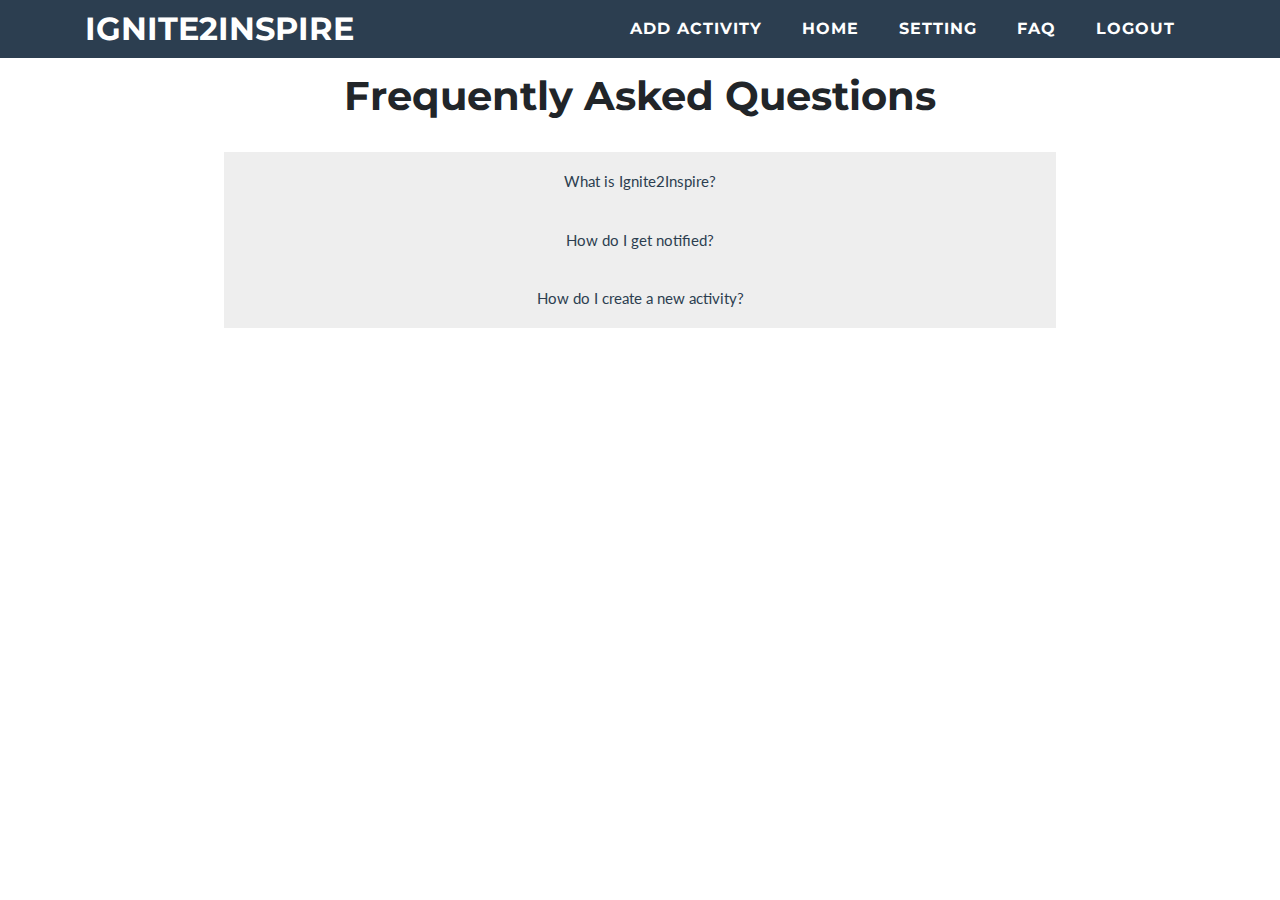
<file: FAQ.html>
<html>
    <head>
        <meta charset="utf-8">
        <meta name="viewport" content="width=device-width, initial-scale=1, shrink-to-fit=no">
        <meta name="description" content="">
        <meta name="author" content="">

        <title>i2i | FAQ</title>

        <!-- Bootstrap core CSS -->
        <link href="vendor/bootstrap/css/bootstrap.min.css" rel="stylesheet">

        <!-- Custom fonts for this template -->
        <link href="vendor/fontawesome-free/css/all.min.css" rel="stylesheet" type="text/css">
        <link href="https://fonts.googleapis.com/css?family=Montserrat:400,700" rel="stylesheet" type="text/css">
        <link href="https://fonts.googleapis.com/css?family=Lato:400,700,400italic,700italic" rel="stylesheet" type="text/css">

        <!-- Plugin CSS -->
        <link href="vendor/magnific-popup/magnific-popup.css" rel="stylesheet" type="text/css">

        <!-- Custom styles for this template -->
        <link href="css/freelancer.css" rel="stylesheet">
    </head>
    <body>
        <nav class="navbar navbar-expand-lg bg-secondary fixed-top text-uppercase"
        style="padding-top: 0px; padding-bottom: 0px;"
        id="mainNav">
        <div class="container">

          <a class="navbar-brand js-scroll-trigger" href="index.html">Ignite2inspire</a>
          <button class="navbar-toggler navbar-toggler-right text-uppercase bg-primary text-white rounded" type="button" data-toggle="collapse" data-target="#navbarResponsive" aria-controls="navbarResponsive" aria-expanded="false" aria-label="Toggle navigation">
            Menu
            <i class="fas fa-bars"></i>
          </button>
          <div class="collapse navbar-collapse" id="navbarResponsive">
            <ul class="navbar-nav ml-auto">

              <li class="nav-item mx-0 mx-lg-1">
                  <a class="nav-link py-3 px-0 px-lg-3 portfolio-item" href="#portfolio-modal-1" >Add Activity</a>
              </li>
              <li class="nav-item mx-0 mx-lg-1">
                  <a class="nav-link py-3 px-0 px-lg-3 rounded js-scroll-trigger" href="index.html">Home</a>
              </li>
              <li class="nav-item mx-0 mx-lg-1">
                <a class="nav-link py-3 px-0 px-lg-3 rounded js-scroll-trigger" href="Setting.html">Setting</a>
              </li>
              <li class="nav-item mx-0 mx-lg-1">
                  <a class="nav-link py-3 px-0 px-lg-3 rounded js-scroll-trigger" href="FAQ.html">FAQ</a>
              </li>
              <li class="nav-item mx-0 mx-lg-1">
                <a class="nav-link py-3 px-0 px-lg-3 rounded js-scroll-trigger" href="Login.html">Logout</a>
              </li>
            </ul>
          </div>
        </div>
      </nav>
        <br>
        <br>
        <br>
        <center>
            <h1>Frequently Asked Questions</h1>

        <br>

        <button class="accordion">What is Ignite2Inspire?</button>
        <div class="panel">
            <p>Ignite2Inspire allows you to keep track of all the of the activities and the inspirations
            you have. We understand that sometimes you lose interest in your hobbies or forget
            why you have started them, and thus Ignite2Inspire was created to reinspire and help keep you
            working on your goals.</p>
        </div>

        <button class="accordion">How do I get notified?</button>
        <div class="panel">
            <p> When you are on the Home page, there is a button
                <img class="img-small" src="notification_image.png"> which would let you know if you
                have a notification. These notifications are created when you create a new activity module,
                you input your day and time you would want to be notified.</p>
        </div>

        <button class="accordion">How do I create a new activity?</button>
        <div class="panel">
            <p>You can create a new activity by either clicking on the "Add Activity"
            <img class="img-small" src="activity_button.jpg" href ="index.html">
            on the home page or the "Add Activity" button on the tab at the top of every page. </p>
        </div>
        </center>
        <script language="javascript">
            var acc = document.getElementsByClassName("accordion");
            var i;

            for (i = 0; i < acc.length; i++) {
                acc[i].addEventListener("click", function() {
                    this.classList.toggle("active");
                    var panel = this.nextElementSibling;
                    if (panel.style.maxHeight){
                        panel.style.maxHeight = null;
                    } else {
                        panel.style.maxHeight = panel.scrollHeight + "px";
                    }
                });
            }
        </script>
        <script src="js/freelancer.js"></script>

        <!-- Add new activity template -->
        <div class="portfolio-modal mfp-hide hello" id="portfolio-modal-1">
          <div class="portfolio-modal-dialog bg-white">
            <a class="close-button d-none d-md-block portfolio-modal-dismiss" href="#">
              <i class="fa fa-3x fa-times"></i>
            </a>
            <div class="container text-center">
              <div class="row">


                <!-- Content of modal -->
                <div class="col-lg-8 mx-auto">
                  <h2 class="text-secondary text-uppercase mb-0">Start a New Activity</h2>
                  <hr class="star-dark mb-5">
                  <img class="img-fluid mb-5" src="add_image.png" alt="">

                  <!-- Need to add padding to each of these elements in the modal  -John -->
                  <h3>Name of New Activity</h3>
                  <div class="ui input">
                    <input type="text" placeholder="New Activity" id="new_activity_name">
                  </div>
                  <h3> Why I wanted to start this activity?</h3>
                  <div class="ui input">
                    <input type="text" placeholder="Why...." id="new_activity_why">
                  </div>
                  <br>
                  <h3> When do I want to work on this?</h3>
                  <h4> Every... </h4>
                  <select id="day">
                      <option value="" disabled selected>Select day</option>
                      <option value="Monday">Monday</option>
                      <option value="Tuesday">Tuesday</option>
                      <option value="Wednesday">Wednesday</option>
                      <option value="Thursday">Thursday</option>
                      <option value="Friday">Friday</option>
                      <option value="Saturday">Saturday</option>
                      <option value="Sunday">Sunday</option>
                  </select>

                  <select id = "time">
                      <option value="" disabled selected>Select time</option>
                      <option value="1">1</option>
                      <option value="2">2</option>
                      <option value="3">3</option>
                      <option value="4">4</option>
                      <option value="5">5</option>
                      <option value="6">6</option>
                      <option value="7">7</option>
                      <option value="8">8</option>
                      <option value="9">9</option>
                      <option value="10">10</option>
                      <option value="11">11</option>
                      <option value="12">12</option>
                  </select>

                  <select id = "noon">
                      <option value="" disabled selected>Select time</option>
                      <option value="am">am</option>
                      <option value="pm">pm</option>
                  </select>
  <br>
  <br>
                  <a class="button portfolio-modal-dismiss" href="#" id="save_button" onClick="window.location.reload()">
                    <i class="fa fa-close"></i>
                  Save </a>

                  <!-- need the button to close -->
                  <a class="button1 portfolio-modal-dismiss" href="#">
                    <i class="fa fa-close"></i>
                  Close </a>


                </div>
              </div>
            </div>
          </div>
        </div>



  <!--- activity-3-modal ---->
  <div class="portfolio-modal mfp-hide hello" id="activity-1-modal">
    <div class="portfolio-modal-dialog bg-white">
      <a class="close-button d-none d-md-block portfolio-modal-dismiss" href="#">
        <i class="fa fa-3x fa-times"></i>
      </a>
      <div class="container text-center">
        <div class="row">


          <!-- Content of modal -->
          <div class="col-lg-8 mx-auto">
            <h2 class="text-secondary text-uppercase mb-0">Activity Name</h2>
            <hr class="star-dark mb-5">
            <img class="img-fluid mb-5" src="img/portfolio/circus.png" alt="">


            <h3>Date started: 11/11/18</h3>
            <br>
            <h3> Why I started? </h3>
            <p> I wanted to do this activity because ......</p>
            <br>
            <h3> Days Accomplished </h3>
            <center><img class="img" src="project_pic.png" width="720"></center>

            <a class="button portfolio-item d-block" href="#editting-modal">Edit
              <div class="portfolio-item-caption d-flex position-absolute h-100 w-100">
                <div class="portfolio-item-caption-content my-auto w-100 text-center text-white">
                  <i class="fas fa-search-plus fa-3x"></i>
                </div>
              </div>
            <a class="button1 portfolio-modal-dismiss" href="#">
              <i class="fa fa-close"></i>
            Close </a>
          </div>
        </div>
      </div>
    </div>
  </div>


  <!--- Edit button ---->
  <div class="portfolio-modal mfp-hide hello" id="editting-modal">
    <div class="portfolio-modal-dialog bg-white">
      <a class="close-button d-none d-md-block portfolio-modal-dismiss" href="#">
        <i class="fa fa-3x fa-times"></i>
      </a>
      <div class="container text-center">
        <div class="row">


          <!-- Content of modal -->
          <div class="col-lg-8 mx-auto">
            <h2 class="text-secondary text-uppercase mb-0">Edit [Activity Name]</h2>
            <hr class="star-dark mb-5">
            <img class="img-fluid mb-5" src="img/portfolio/circus.png" alt="">

            <h3>Change Activity Name</h3>
            <div class="ui input">
              <input type="text" placeholder="New Activity Name">
            </div>
            <h3> Change reason why I started this activity</h3>
            <div class="ui input">
              <input type="text" placeholder="Why....">
            </div>
            <br>
            <button class="button">
              Save
          </button>

            <!-- need the button to close -->
            <button class="button1 portfolio-modal-dismiss" href="#">
              <i class="fa fa-close"></i>
            Close </button>
          </div>
        </div>
      </div>
    </div>
  </div>
        <!-- Bootstrap core JavaScript -->
        <script src="vendor/jquery/jquery.min.js"></script>
        <script src="vendor/bootstrap/js/bootstrap.bundle.min.js"></script>

        <!-- Plugin JavaScript -->
        <script src="vendor/jquery-easing/jquery.easing.min.js"></script>
        <script src="vendor/magnific-popup/jquery.magnific-popup.min.js"></script>

        <!-- Contact Form JavaScript -->
        <script src="js/jqBootstrapValidation.js"></script>
        <script src="js/contact_me.js"></script>

        <!-- Custom scripts for this template -->
        <script src="js/handlebars-v4.0.11.js"></script>
        <script src="js/freelancer.js"></script>
    </body>


</html>
</file>
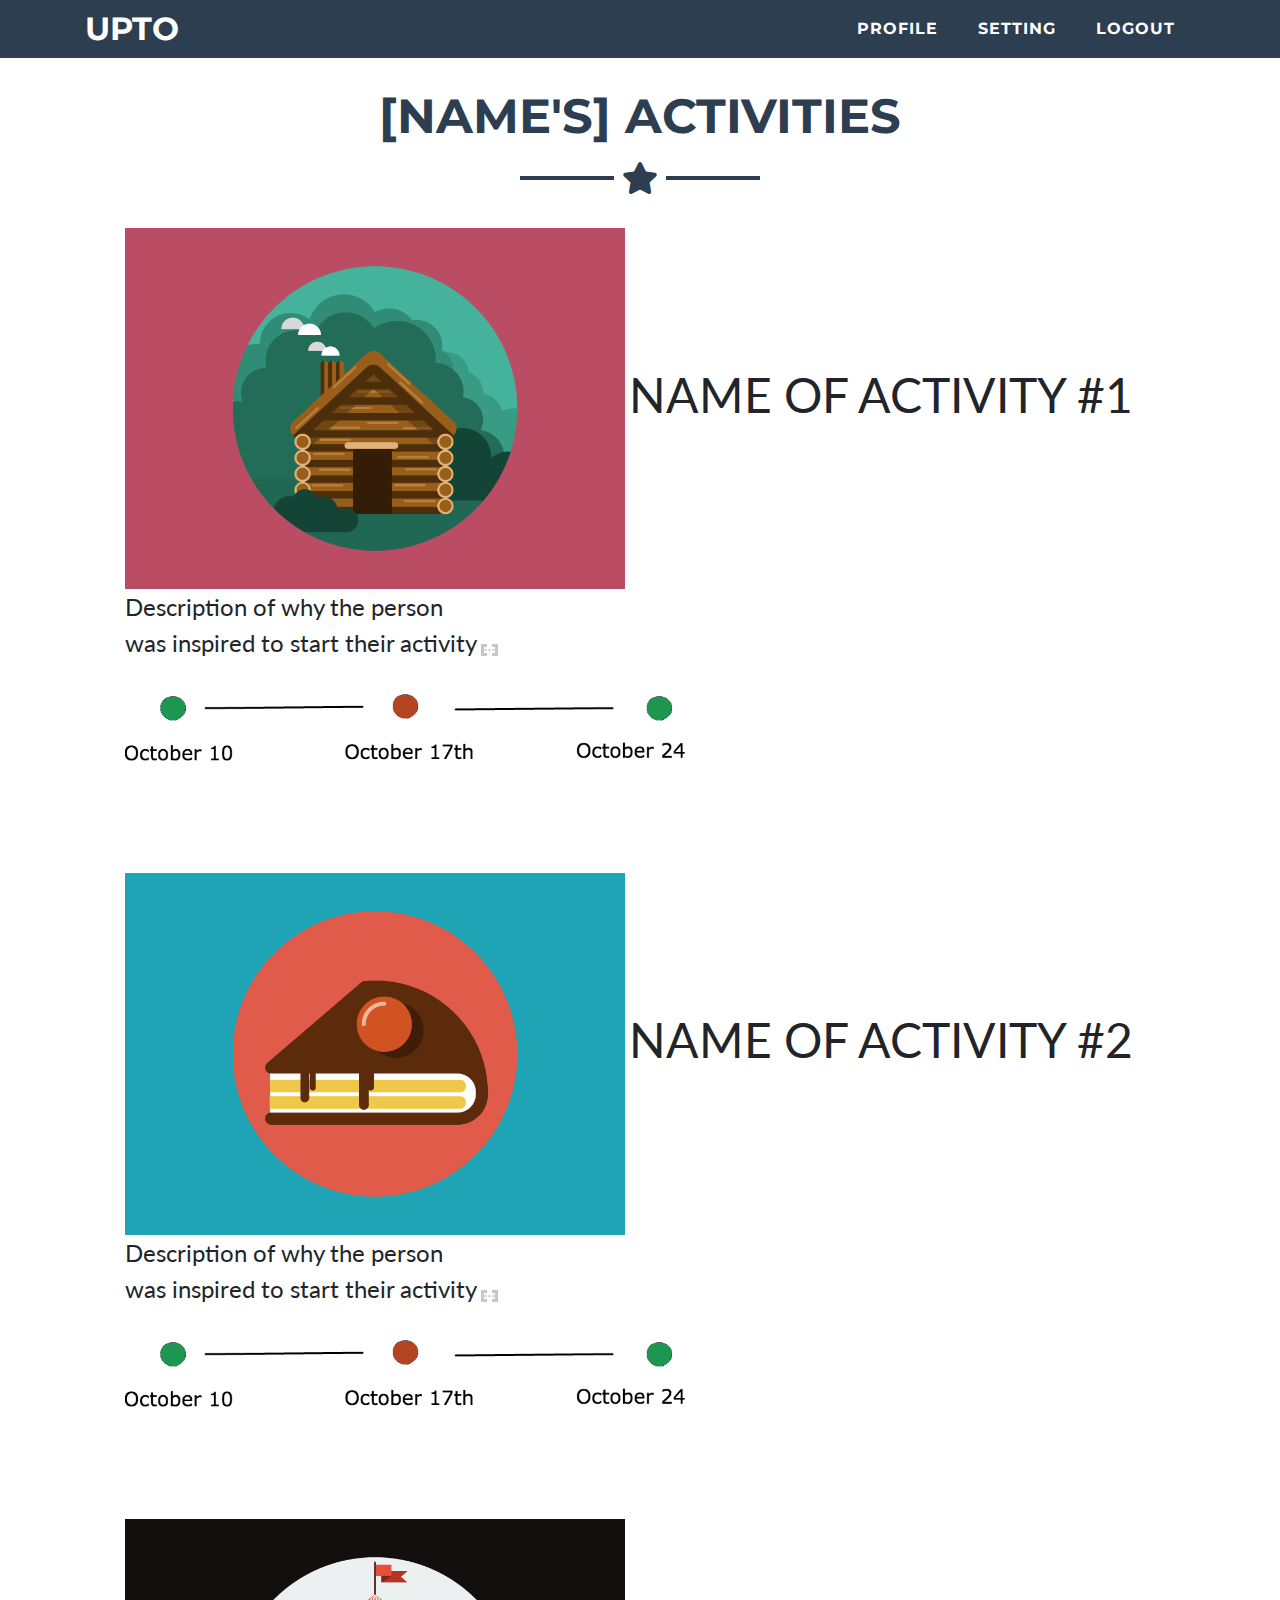
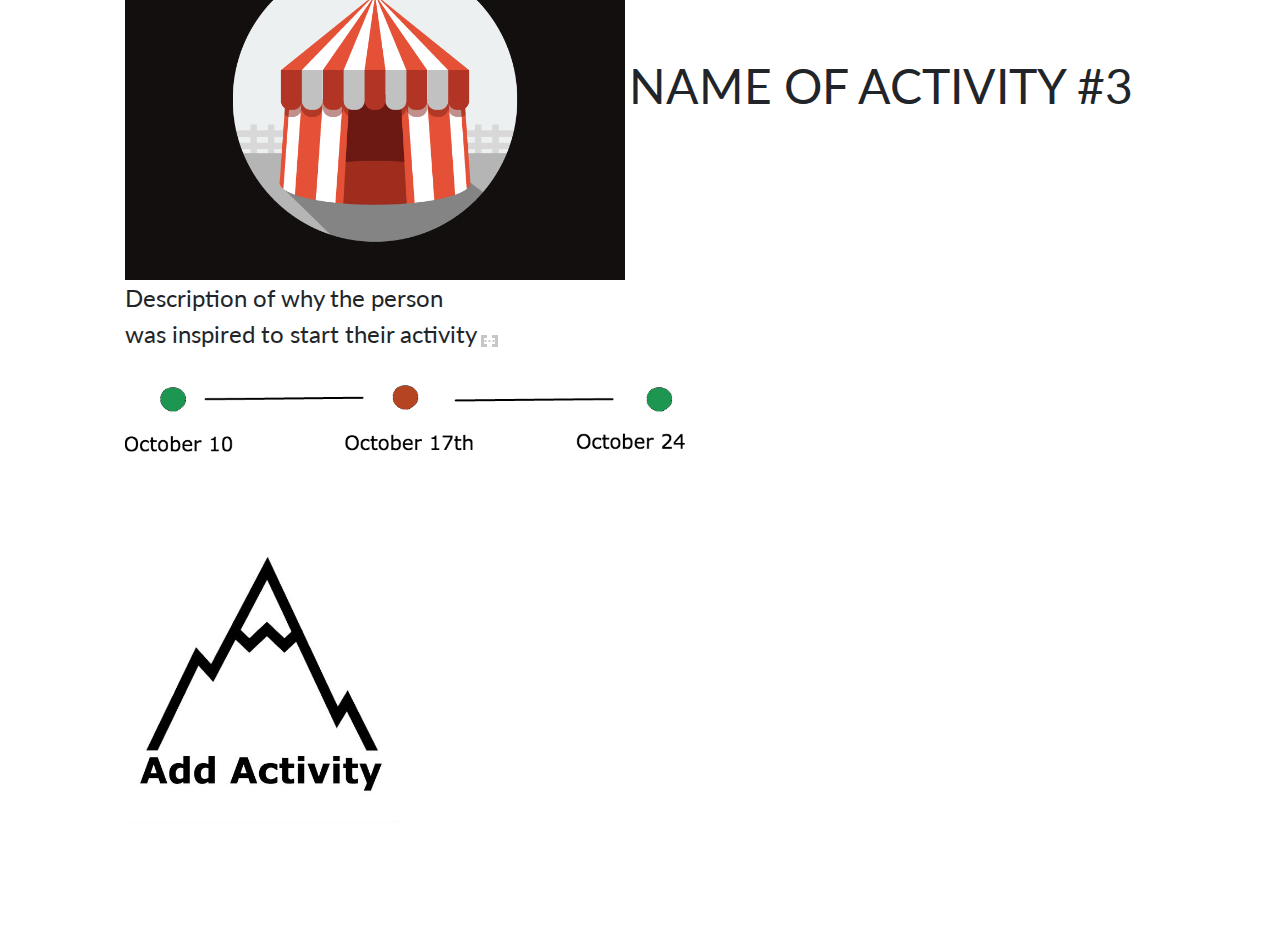
<file: homepage.html>
<!DOCTYPE html>
<html lang="en">

  <head>

    <meta charset="utf-8">
    <meta name="viewport" content="width=device-width, initial-scale=1, shrink-to-fit=no">
    <meta name="description" content="">
    <meta name="author" content="">

    <title>UpTo</title>

    <!-- Bootstrap core CSS -->
    <link href="vendor/bootstrap/css/bootstrap.min.css" rel="stylesheet">

    <!-- Custom fonts for this template -->
    <link href="vendor/fontawesome-free/css/all.min.css" rel="stylesheet" type="text/css">
    <link href="https://fonts.googleapis.com/css?family=Montserrat:400,700" rel="stylesheet" type="text/css">
    <link href="https://fonts.googleapis.com/css?family=Lato:400,700,400italic,700italic" rel="stylesheet" type="text/css">

    <!-- Plugin CSS -->
    <link href="vendor/magnific-popup/magnific-popup.css" rel="stylesheet" type="text/css">

    <!-- Custom styles for this template -->
    <link href="css/freelancer.css" rel="stylesheet">

  </head>

  <body id="page-top">

    <!-- Navigation ALSO, I ADDED 0px PADDING TO TOP AND BOTTOM IDK IF IT MESSES A LOT WITH BOOSTRAP BUT IDK -->
    <nav class="navbar navbar-expand-lg bg-secondary fixed-top text-uppercase"
   style="padding-top: 0px; padding-bottom: 0px;"
    id="mainNav">
    <!-- This is what I edited^ -John-->

      <div class="container">
        <a class="navbar-brand js-scroll-trigger" href="#portfolio">UpTo</a>
        <button class="navbar-toggler navbar-toggler-right text-uppercase bg-primary text-white rounded" type="button" data-toggle="collapse" data-target="#navbarResponsive" aria-controls="navbarResponsive" aria-expanded="false" aria-label="Toggle navigation">
          Menu
          <i class="fas fa-bars"></i>
        </button>
        <div class="collapse navbar-collapse" id="navbarResponsive">
          <ul class="navbar-nav ml-auto">
            <li class="nav-item mx-0 mx-lg-1">
              <a class="nav-link py-3 px-0 px-lg-3 rounded js-scroll-trigger" href="Profile.html">Profile</a>
            </li>
            <li class="nav-item mx-0 mx-lg-1">
              <a class="nav-link py-3 px-0 px-lg-3 rounded js-scroll-trigger" href="Setting.html">Setting</a>
            </li>
            <li class="nav-item mx-0 mx-lg-1">
              <a class="nav-link py-3 px-0 px-lg-3 rounded js-scroll-trigger" href="Login.html">Logout</a>
            </li>
          </ul>
        </div>
      </div>
    </nav>

    <!-- Header -->
<!--=
    <header class="masthead bg-primary text-white text-center">
      <div class="container">
        <img class="img-fluid mb-5 d-block mx-auto" src="img/profile.png" alt="">
        <h1 class="text-uppercase mb-0">Start Bootstrap</h1>
        <hr class="star-light">
        <h2 class="font-weight-light mb-0">Web Developer - Graphic Artist - User Experience Designer</h2>
      </div>
    </header>
    -->


    <!-- Portfolio Grid Section -->
    <section class="portfolio" id="portfolio">
      <div class="container">
        <h2 class="text-center text-uppercase text-secondary mb-0">  [name's] Activities</h2>
        <hr class="star-dark mb-5">
        <div class="row">





          <div class="col-md-12 col-lg-12">
            <row>
              <ul style="list-style:none">
                <li>
                  <img class="img-fluid" width="500" src="img/portfolio/cabin.png" display="inline-block" alt="">
                  <a style="font-size:300%" display="inline-block"> NAME OF ACTIVITY #1</a>
                </li>
                <li>
                  <a style="font-size:150%" display="inline-block"> Description of why the person <br>was inspired to start their activity</a>
                  <a style="border: dashed; font-size: 30%; font-weight: bold; opacity: 0.25;" display="inline-block">  •   •   • </a>
                </li>
                <li>
                  <img class="img-fluid" src="project_pic.png" width="720">
                </li>
              </ul>
            </row>
          </div>








          <div class="col-md-12 col-lg-12">
            <row>
              <ul style="list-style:none">
                <li>
                  <img class="img-fluid" width="500" src="img/portfolio/cake.png" display="inline-block" alt="">
                  <a style="font-size:300%" display="inline-block"> NAME OF ACTIVITY #2</a>
                </li>
                <li>
                  <a style="font-size:150%" display="inline-block"> Description of why the person <br>was inspired to start their activity</a>
                  <a style="border: dashed; font-size: 30%; font-weight: bold; opacity: 0.25;" display="inline-block">  •   •   • </a>
                </li>
                <li>
                  <img class="img-fluid" src="project_pic.png" width="720">
                </li>
              </ul>
            </row>
          </div>








          <div class="col-md-12 col-lg-12">
            <row>
              <ul style="list-style:none">
                <li>
                  <img class="img-fluid" width="500" src="img/portfolio/circus.png" display="inline-block" alt="">
                  <a style="font-size:300%" display="inline-block"> NAME OF ACTIVITY #3</a>
                </li>
                <li>
                  <a style="font-size:150%" display="inline-block"> Description of why the person <br>was inspired to start their activity</a>
                  <a style="border: dashed; font-size: 30%; font-weight: bold; opacity: 0.25;" display="inline-block">  •   •   • </a>
                </li>
                <li>
                  <img class="img-fluid" src="project_pic.png" width="720">

                  <!-- F A S T method to getting the activity button live -->
                </li>
                <a href = "NewActivity.html">
                <img class="img-fluid" width="275" src="activity_button.jpg" alt=""></a>
                <li>

              </ul>
            </row>
          </div>





        </div>
      </section>













    <!-- Portfolio Modal 1 -->
    <div class="portfolio-modal mfp-hide hello" id="portfolio-modal-1">
      <div class="portfolio-modal-dialog bg-white">
        <a class="close-button d-none d-md-block portfolio-modal-dismiss" href="#">
          <i class="fa fa-3x fa-times"></i>
        </a>
        <div class="container text-center">
          <div class="row">


<!-- Content of modal -->
            <div class="col-lg-8 mx-auto">
              <h2 class="text-secondary text-uppercase mb-0">Wood Work</h2>
              <hr class="star-dark mb-5">
              <img class="img-fluid mb-5" src="img/portfolio/cabin.png" alt="">
              <p class="mb-5"><center><header>Inspiration</head>
              I wanted to learn to make homemade furnitures like what my grandfather did.</center></p>
              <a class="btn btn-primary btn-lg rounded-pill portfolio-modal-dismiss" href="#">
                <i class="fa fa-close"></i>
                Close</a>
            </div>



          </div>
        </div>
      </div>
    </div>











    <!-- Portfolio Modal 2 -->
    <div class="portfolio-modal mfp-hide" id="portfolio-modal-2">
      <div class="portfolio-modal-dialog bg-white">
        <a class="close-button d-none d-md-block portfolio-modal-dismiss" href="#">
          <i class="fa fa-3x fa-times"></i>sett
        </a>
        <div class="container text-center">
          <div class="row">
            <div class="col-lg-8 mx-auto">
              <h2 class="text-secondary text-uppercase mb-0">Project Name</h2>
              <hr class="star-dark mb-5">
              <img class="img-fluid mb-5" src="img/portfolio/cake.png" alt="">
              <p class="mb-5">Lorem ipsum dolor sit amet, consectetur adipisicing elit. Mollitia neque assumenda ipsam nihil, molestias magnam, recusandae quos quis inventore quisquam velit asperiores, vitae? Reprehenderit soluta, eos quod consequuntur itaque. Nam.</p>
              <a class="btn btn-primary btn-lg rounded-pill portfolio-modal-dismiss" href="#">
                <i class="fa fa-close"></i>
                Close Project</a>
            </div>
          </div>
        </div>
      </div>
    </div>

    <!-- Portfolio Modal 3 -->
    <div class="portfolio-modal mfp-hide" id="portfolio-modal-3">
      <div class="portfolio-modal-dialog bg-white">
        <a class="close-button d-none d-md-block portfolio-modal-dismiss" href="#">
          <i class="fa fa-3x fa-times"></i>
        </a>
        <div class="container text-center">
          <div class="row">
            <div class="col-lg-8 mx-auto">
              <h2 class="text-secondary text-uppercase mb-0">Project Name</h2>
              <hr class="star-dark mb-5">
              <img class="img-fluid mb-5" src="img/portfolio/circus.png" alt="">
              <p class="mb-5">Lorem ipsum dolor sit amet, consectetur adipisicing elit. Mollitia neque assumenda ipsam nihil, molestias magnam, recusandae quos quis inventore quisquam velit asperiores, vitae? Reprehenderit soluta, eos quod consequuntur itaque. Nam.</p>
              <a class="btn btn-primary btn-lg rounded-pill portfolio-modal-dismiss" href="#">
                <i class="fa fa-close"></i>
                Close Project</a>
            </div>
          </div>
        </div>
      </div>
    </div>








    <!-- Bootstrap core JavaScript -->
    <script src="vendor/jquery/jquery.min.js"></script>
    <script src="vendor/bootstrap/js/bootstrap.bundle.min.js"></script>

    <!-- Plugin JavaScript -->
    <script src="vendor/jquery-easing/jquery.easing.min.js"></script>
    <script src="vendor/magnific-popup/jquery.magnific-popup.min.js"></script>

    <!-- Contact Form JavaScript -->
    <script src="js/jqBootstrapValidation.js"></script>
    <script src="js/contact_me.js"></script>

    <!-- Custom scripts for this template -->
    <script src="js/freelancer.js"></script>

  </body>

</html>
</file>
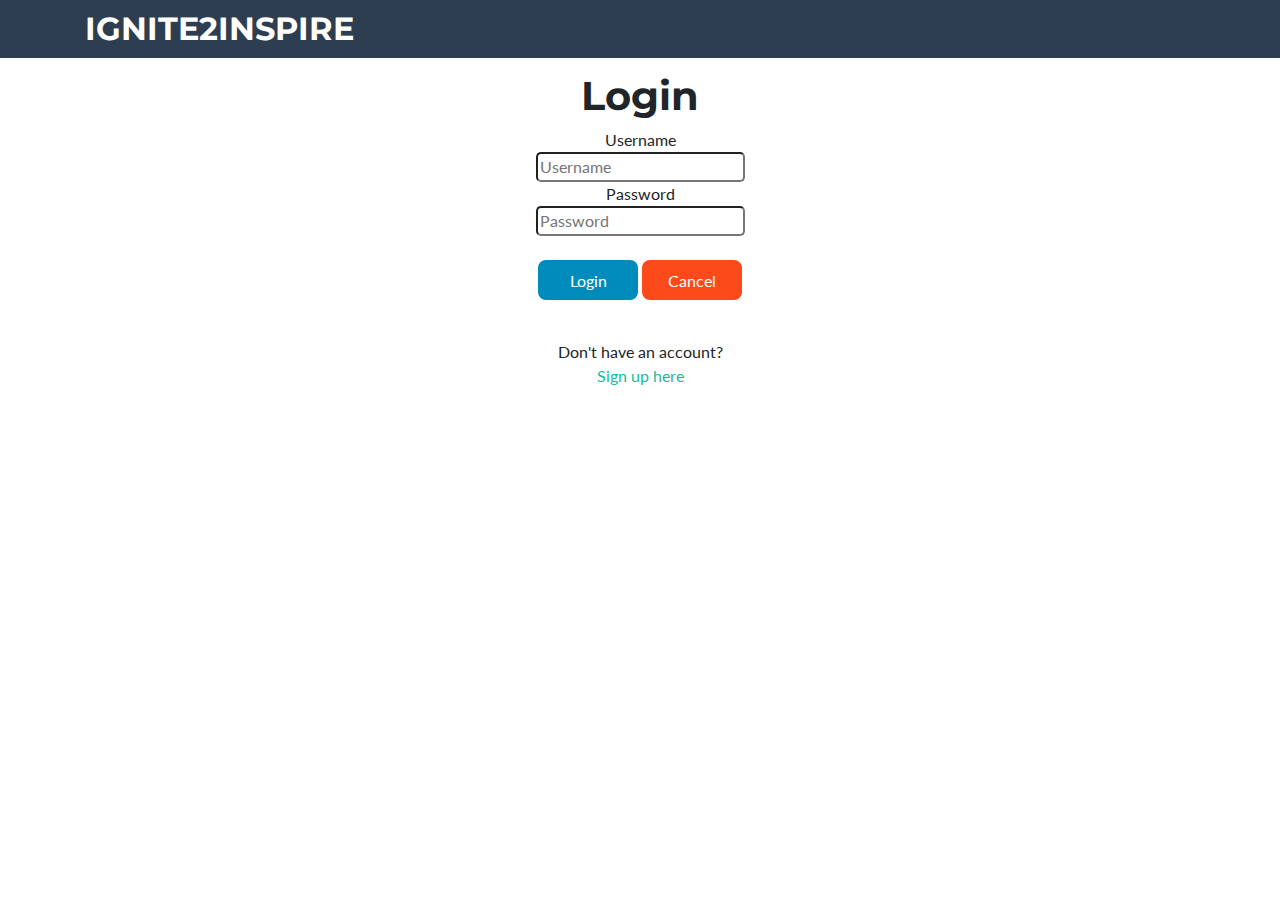
<file: Login.html>
<html>
    <head>
        <title> i2i | Login </title>

        <meta name="viewport" content="width=device-width, initial-scale=1, shrink-to-fit=no">


        <!-- Bootstrap core CSS -->
        <link href="vendor/bootstrap/css/bootstrap.min.css" rel="stylesheet">

        <!-- Custom fonts for this template -->
        <link href="vendor/fontawesome-free/css/all.min.css" rel="stylesheet" type="text/css">
        <link href="https://fonts.googleapis.com/css?family=Montserrat:400,700" rel="stylesheet" type="text/css">
        <link href="https://fonts.googleapis.com/css?family=Lato:400,700,400italic,700italic" rel="stylesheet" type="text/css">

        <!-- Plugin CSS -->
        <link href="vendor/magnific-popup/magnific-popup.css" rel="stylesheet" type="text/css">

        <!-- Custom styles for this template -->
        <link href="css/freelancer.css" rel="stylesheet">

    </head>
    <bodyid="page-top">
        <nav class="navbar navbar-expand-lg bg-secondary fixed-top text-uppercase"
            style="padding-top: 0px; padding-bottom: 0px;"
            id="mainNav">

            <div class="container">

                <a class="navbar-brand js-scroll-trigger" href="index.html">Ignite2Inspire</a>
                <div class="collapse navbar-collapse" id="navbarResponsive">
                    <ul class="navbar-nav ml-auto"></ul>
                </div>
            </div>
        </nav>
        <center>
            <br>
            <br>
            <br>
        <h1>
            Login
        </h1>

    <form name="login">
        Username <br>
        <input type="text" id="userid" placeholder="Username"/>
        <br>
        Password
        <br>
        <input type="password" id="pswrd" placeholder="Password"/ >
        <br>
        <br>
        <input class="button" onclick="check(this.form)" value="Login"/ >
        <input class="button1" value="Cancel"/>
    </form>
    <script type="text/javascript">
        function check(form) { /*function to check userid & password*/
            /*the following code checkes whether the entered userid and password are matching*/
            var inputName = document.getElementById("userid").value;
            var inputPassword = document.getElementById("pswrd").value;

            if(inputName == localStorage.getItem('username') && inputPassword == localStorage.getItem('password')) {
                window.location="index.html";/*opens the target page while Id & password matches*/
            }
            else {
                alert("Invalid inputs in Password or Username")/*displays error message*/
            }
        }
    </script>

        <br>
        <div> Don't have an account?  </div>
        <a href="SignUp.html">Sign up here </a>


        </center>

        <!-- Bootstrap core JavaScript -->
        <script src="vendor/jquery/jquery.min.js"></script>
        <script src="vendor/bootstrap/js/bootstrap.bundle.min.js"></script>

        <!-- Plugin JavaScript -->
        <script src="vendor/jquery-easing/jquery.easing.min.js"></script>
        <script src="vendor/magnific-popup/jquery.magnific-popup.min.js"></script>

        <!-- Contact Form JavaScript -->
        <script src="js/jqBootstrapValidation.js"></script>
        <script src="js/contact_me.js"></script>

        <!-- Custom scripts for this template -->
        <script src="js/freelancer.js"></script>
    </body>
</html>
</file>
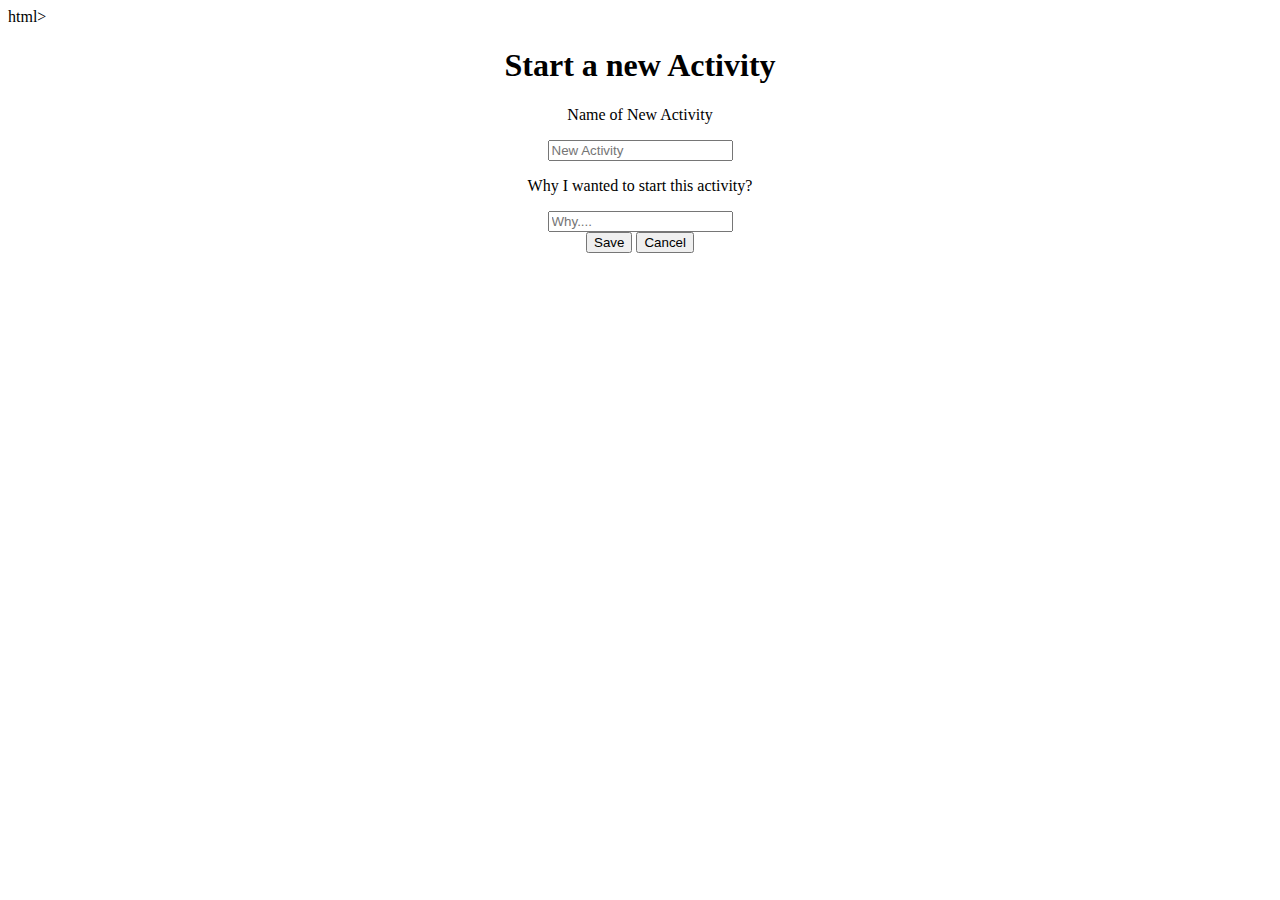
<file: NewActivity.html>
html>
    <head>
        <title> Start a New Activity</title>
        <style type = "text/css">
            </style>
    </head>
    <body>
        <center>
        <h1>
            Start a new Activity
        </h1>
            <p>Name of New Activity</p>

        <div class="ui input">
            <input type="text" placeholder="New Activity">
        </div>

        <p> Why I wanted to start this activity?</p>
        <div class="ui input">
            <input type="text" placeholder="Why....">
        </div>

        <button class="ui primary button">
  Save
</button>
<button class="ui button">
  Cancel
</button>
        </center>

    </body>

</html>
</file>
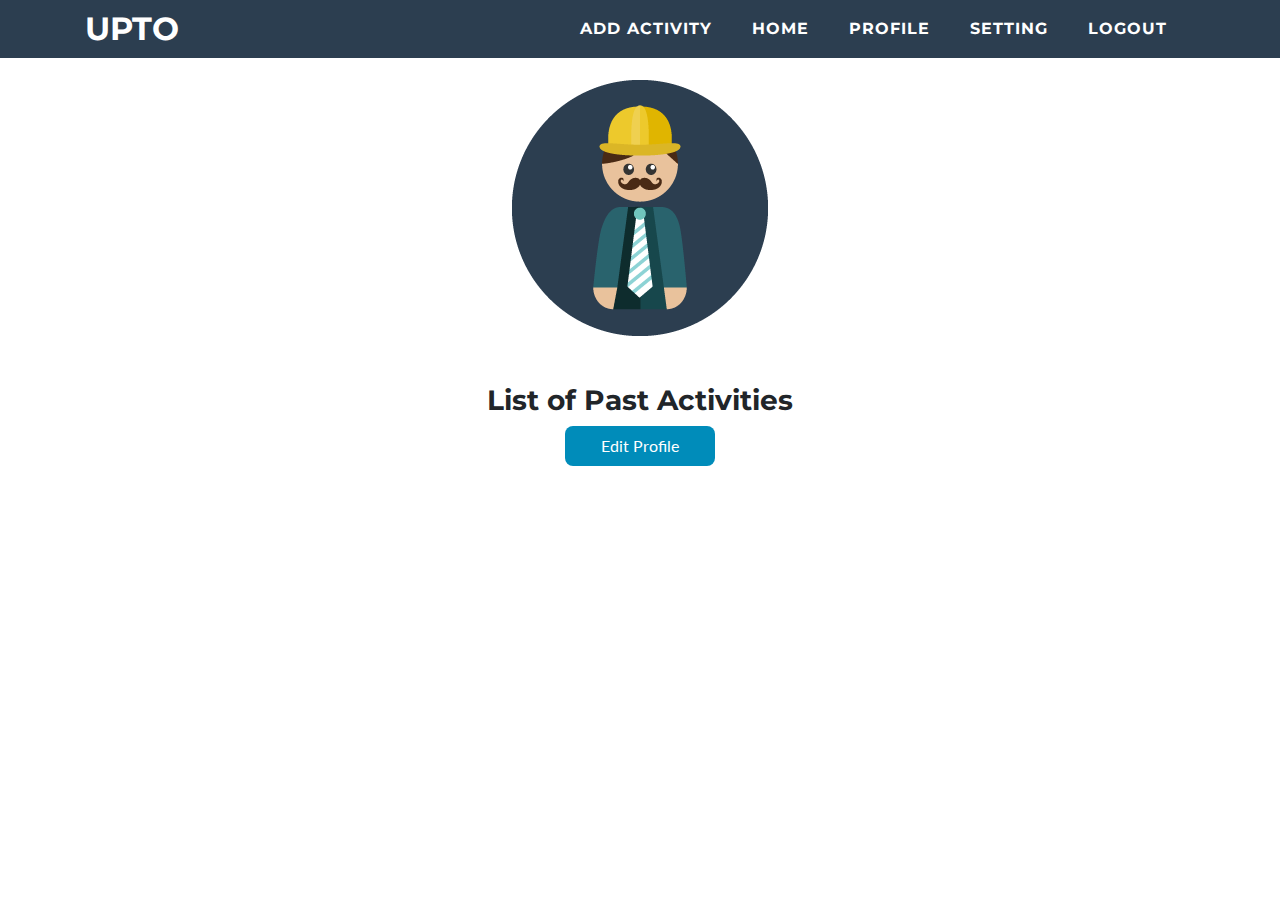
<file: Profile.html>
<html>
    <head>

         <!-- Bootstrap core CSS -->
    <link href="vendor/bootstrap/css/bootstrap.min.css" rel="stylesheet">

    <!-- Custom fonts for this template -->
    <link href="vendor/fontawesome-free/css/all.min.css" rel="stylesheet" type="text/css">
    <link href="https://fonts.googleapis.com/css?family=Montserrat:400,700" rel="stylesheet" type="text/css">
    <link href="https://fonts.googleapis.com/css?family=Lato:400,700,400italic,700italic" rel="stylesheet" type="text/css">

    <!-- Plugin CSS -->
    <link href="vendor/magnific-popup/magnific-popup.css" rel="stylesheet" type="text/css">

    <!-- Custom styles for this template -->
    <link href="css/freelancer.css" rel="stylesheet">


    </head>
    <body>

    <!-- Navigation ALSO, I ADDED 0px PADDING TO TOP AND BOTTOM IDK IF IT MESSES A LOT WITH BOOSTRAP BUT IDK -->
    <nav class="navbar navbar-expand-lg bg-secondary fixed-top text-uppercase"
   style="padding-top: 0px; padding-bottom: 0px;"
    id="mainNav">
    <!-- This is what I edited^ -John-->


      <div class="container">
        <a class="navbar-brand js-scroll-trigger" href="index.html">UpTo</a>
        <button class="navbar-toggler navbar-toggler-right text-uppercase bg-primary text-white rounded" type="button" data-toggle="collapse" data-target="#navbarResponsive" aria-controls="navbarResponsive" aria-expanded="false" aria-label="Toggle navigation">
          Menu
          <i class="fas fa-bars"></i>
        </button>
        <div class="collapse navbar-collapse" id="navbarResponsive">
          <ul class="navbar-nav ml-auto">
             <!-- <li class="nav-item mx-0 mx-lg-1">
              <a class="nav-link py-3 px-0 px-lg-3 rounded js-scroll-trigger portfolio-item d-block" href="#portfolio-modal-1">Add Activity
              <div class="portfolio-item-caption d-flex position-absolute h-100 w-100">
                <div class="portfolio-item-caption-content my-auto w-100 text-center text-white">
                  <i class="fas fa-search-plus fa-3x"></i>
                  </a>
              </li> -->
              <li class="nav-item mx-0 mx-lg-1">
                  <a class="nav-link py-3 px-0 px-lg-3 portfolio-item" href="#portfolio-modal-1" >Add Activity</a>
              </li>
              <li class="nav-item mx-0 mx-lg-1">
                  <a class="nav-link py-3 px-0 px-lg-3 rounded js-scroll-trigger" href="index.html">Home</a>
              </li>
            <li class="nav-item mx-0 mx-lg-1">
              <a class="nav-link py-3 px-0 px-lg-3 rounded js-scroll-trigger" href="Profile.html">Profile</a>
            </li>
            <li class="nav-item mx-0 mx-lg-1">
              <a class="nav-link py-3 px-0 px-lg-3 rounded js-scroll-trigger" href="Setting.html">Setting</a>
            </li>
            <li class="nav-item mx-0 mx-lg-1">
              <a class="nav-link py-3 px-0 px-lg-3 rounded js-scroll-trigger" href="Login.html">Logout</a>
              <li class="nav-item mx-0 mx-lg-1">
            </li>
          </ul>
        </div>
      </div>
    </nav>

        <br>
        <br>
        <br>
        <center>
        <h1 id="profile-name">
            Name
        </h1>
        <script type = "text/javascript">
          var changedName = JSON.parse(localStorage.getItem('name'));
          document.getElementById("profile-name").innerHTML = changedName;
        </script>
                <img class="img-fluid mb-5 d-block mx-auto" src="img/profile.png" alt="">

        <h3>List of Past Activities</h3>
        <a class="button2" href = "Setting.html">Edit Profile</a>
        </center>

        <!-- Add new activity template -->
        <div class="portfolio-modal mfp-hide hello" id="portfolio-modal-1">
          <div class="portfolio-modal-dialog bg-white">
            <a class="close-button d-none d-md-block portfolio-modal-dismiss" href="#">
              <i class="fa fa-3x fa-times"></i>
            </a>
            <div class="container text-center">
              <div class="row">


                <!-- Content of modal -->
                <div class="col-lg-8 mx-auto">
                  <h2 class="text-secondary text-uppercase mb-0">Start a New Activity</h2>
                  <hr class="star-dark mb-5">
                  <img class="img-fluid mb-5" src="add_image.png" alt="">

                  <!-- Need to add padding to each of these elements in the modal  -John -->
                  <h3>Name of New Activity</h3>
                  <div class="ui input">
                    <input type="text" placeholder="New Activity" id="new_activity_name">
                  </div>
                  <h3> Why I wanted to start this activity?</h3>
                  <div class="ui input">
                    <input type="text" placeholder="Why...." id="new_activity_why">
                  </div>
                  <br>

                  <a class="button portfolio-modal-dismiss" href="#" id="save_button">
                    <i class="fa fa-close"></i>
                  Save </a>

                  <!-- need the button to close -->
                  <a class="button1 portfolio-modal-dismiss" href="#">
                    <i class="fa fa-close"></i>
                  Close </a>
                </div>
              </div>
            </div>
          </div>
        </div>


         <!-- Bootstrap core JavaScript -->
    <script src="vendor/jquery/jquery.min.js"></script>
    <script src="vendor/bootstrap/js/bootstrap.bundle.min.js"></script>

    <!-- Plugin JavaScript -->
    <script src="vendor/jquery-easing/jquery.easing.min.js"></script>
    <script src="vendor/magnific-popup/jquery.magnific-popup.min.js"></script>

    <!-- Contact Form JavaScript -->
    <script src="js/jqBootstrapValidation.js"></script>
    <script src="js/contact_me.js"></script>

    <!-- Custom scripts for this template -->
    <script src="js/freelancer.js"></script>



    </body>

</html>
</file>
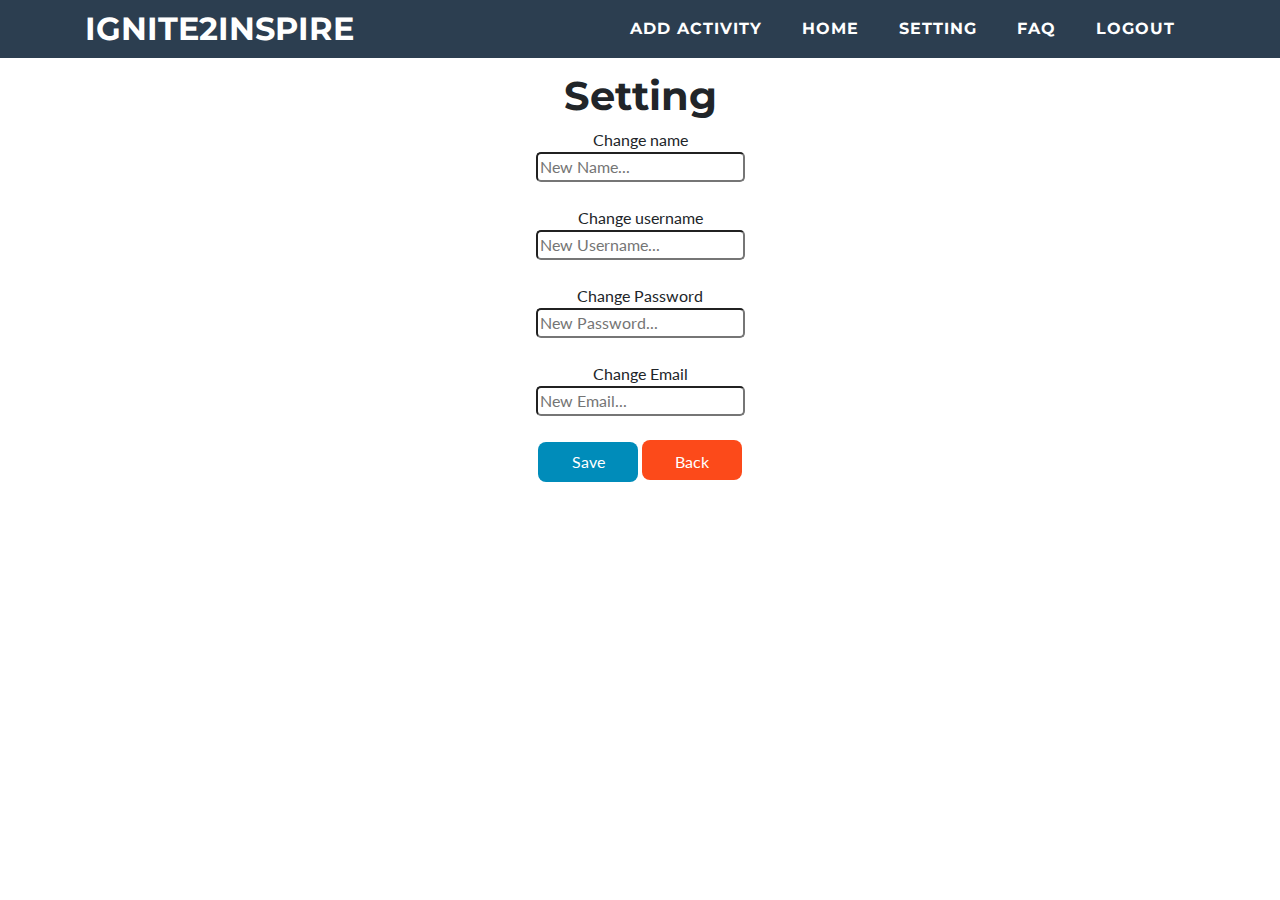
<file: Setting.html>
<html>
    <head>
        <title> i2i | Setting </title>

        <meta name="viewport" content="width=device-width, initial-scale=1, shrink-to-fit=no">


        <!-- Bootstrap core CSS -->
        <link href="vendor/bootstrap/css/bootstrap.min.css" rel="stylesheet">

        <!-- Custom fonts for this template -->
        <link href="vendor/fontawesome-free/css/all.min.css" rel="stylesheet" type="text/css">
        <link href="https://fonts.googleapis.com/css?family=Montserrat:400,700" rel="stylesheet" type="text/css">
        <link href="https://fonts.googleapis.com/css?family=Lato:400,700,400italic,700italic" rel="stylesheet" type="text/css">

        <!-- Plugin CSS -->
        <link href="vendor/magnific-popup/magnific-popup.css" rel="stylesheet" type="text/css">

        <!-- Custom styles for this template -->
        <link href="css/freelancer.css" rel="stylesheet">

    </head>

    <body id="page-top">
        <nav class="navbar navbar-expand-lg bg-secondary fixed-top text-uppercase"
        style="padding-top: 0px; padding-bottom: 0px;"
        id="mainNav">
        <div class="container">
          <a class="navbar-brand js-scroll-trigger" href="index.html">Ignite2inspire</a>
          <button class="navbar-toggler navbar-toggler-right text-uppercase bg-primary text-white rounded" type="button" data-toggle="collapse" data-target="#navbarResponsive" aria-controls="navbarResponsive" aria-expanded="false" aria-label="Toggle navigation">
            Menu
            <i class="fas fa-bars"></i>
          </button>
          <div class="collapse navbar-collapse" id="navbarResponsive">
            <ul class="navbar-nav ml-auto">


              <li class="nav-item mx-0 mx-lg-1">
                  <a class="nav-link py-3 px-0 px-lg-3 portfolio-item" href="#portfolio-modal-1" >Add Activity</a>
              </li>
              <li class="nav-item mx-0 mx-lg-1">
                  <a class="nav-link py-3 px-0 px-lg-3 rounded js-scroll-trigger" href="index.html">Home</a>
              </li>
              <!-- <li class="nav-item mx-0 mx-lg-1">
                <a class="nav-link py-3 px-0 px-lg-3 rounded js-scroll-trigger" href="Profile.html">Profile</a>
              </li> -->
              <li class="nav-item mx-0 mx-lg-1">
                <a class="nav-link py-3 px-0 px-lg-3 rounded js-scroll-trigger" href="Setting.html">Setting</a>
              </li>
              <li class="nav-item mx-0 mx-lg-1">
                  <a class="nav-link py-3 px-0 px-lg-3 rounded js-scroll-trigger" href="FAQ.html">FAQ</a>
              </li>
              <li class="nav-item mx-0 mx-lg-1">
                <a class="nav-link py-3 px-0 px-lg-3 rounded js-scroll-trigger" href="Login.html">Logout</a>
              </li>
            </ul>
          </div>
        </div>
    </nav>

                <center>
                    <br>
                    <br>
                    <br>
                    <h1>
                        Setting
                    </h1>
                    <form name = "settingChanges">
                        <center>
                            Change name
                            <div class="input">
                                <input type="text" name = "name" placeholder="New Name...">
                            </div>
                            <br>
                            Change username
                            <div class="input">
                                <input type="text"  name = "user" placeholder="New Username...">
                            </div>
                            <br>
                            Change Password
                            <div class="input">
                                <input type="text" name = "password" placeholder="New Password...">
                            </div>
                            <br>
                            Change Email
                            <div class="input">
                                <input type="text" name = "email" placeholder="New Email...">
                            </div>
                            <br>

                            <input class="button" onclick="saving(this.form)" value="Save"/ >
                            <a class="button1" href="index.html">Back</a>


                        </center>
                    </form>
                    <!-- <script type="text/javascript">

                        function saving(form)
                        {
                            alert("here");
                            var inputUser = (document.getElementById("user").value);
                            var inputPassword = (form.document.getElementById("password").value);
                            var inputEmail = (form.document.getElementById("email").value);
                            var inputName = (form.document.getElementById("name").value);

                            if(!(inputUser && inputPassword && inputEmail && inputName))
                            {
                                alert("All fields are empty.");
                            }
                            if (inputUser)
                            {
                                localStorage.setItem('username', JSON.stringify(inputUser));
                            }

                            if (inputName)
                            {
                                localStorage.setItem('name', JSON.stringify(inputName));
                                alert(inputName);
                            }

                            if(inputPassword)
                            {
                                localStorage.setItem('password', JSON.stringify(inputPassword));
                            }

                            if(inputEmail)
                            {
                                localStorage.setItem('email', JSON.stringify(inputEmail));
                            }
                            alert(inputName);
                            window.location  = "index.html";

                        }


        </script> -->
<center>
  <br>
  <br>
  <br>


    </center>
  </form>
</center>



  <script type="text/javascript">

    function saving(form)
    {
      //alert("here");
      var inputUser = (form.user.value);
      var inputPassword = (form.password.value);
      var inputEmail = (form.email.value);
      var inputName = (form.name.value);

      if(!(inputUser || inputPassword || inputEmail || inputName))
      {
          alert("All fields are empty.");
      }else{

      if (inputUser)
      {
        localStorage.setItem('username', inputUser);
      }

      if (inputName)
      {
        localStorage.setItem('name',inputName);
      }

      if(inputPassword)
      {
        localStorage.setItem('password', inputPassword);
      }

      if(inputEmail)
      {
        localStorage.setItem('email',inputEmail);
    }
      window.location  = "index.html";
    }
}
  </script>

  <!-- Add new activity template -->
  <div class="portfolio-modal mfp-hide hello" id="portfolio-modal-1">
    <div class="portfolio-modal-dialog bg-white">
      <a class="close-button d-none d-md-block portfolio-modal-dismiss" href="#">
        <i class="fa fa-3x fa-times"></i>
      </a>
      <div class="container text-center">
        <div class="row">

          <!-- Content of modal -->
          <div class="col-lg-8 mx-auto">
            <h2 class="text-secondary text-uppercase mb-0">Start a New Activity</h2>
            <hr class="star-dark mb-5">
            <img class="img-fluid mb-5" src="add_image.png" alt="">

            <!-- Need to add padding to each of these elements in the modal  -John -->
            <h3>Name of New Activity</h3>
            <div class="ui input">
              <input type="text" placeholder="New Activity" id="new_activity_name">
            </div>
            <h3> Why I wanted to start this activity?</h3>
            <div class="ui input">
              <input type="text" placeholder="Why...." id="new_activity_why">
            </div>
            <br>
            <h3> When do I want to work on this?</h3>
            <h4> Every... </h4>
            <select id="day">
                <option value="" disabled selected>Select day</option>
                <option value="Monday">Monday</option>
                <option value="Tuesday">Tuesday</option>
                <option value="Wednesday">Wednesday</option>
                <option value="Thursday">Thursday</option>
                <option value="Friday">Friday</option>
                <option value="Saturday">Saturday</option>
                <option value="Sunday">Sunday</option>
            </select>

            <select id = "time">
                <option value="" disabled selected>Select time</option>
                <option value="1">1</option>
                <option value="2">2</option>
                <option value="3">3</option>
                <option value="4">4</option>
                <option value="5">5</option>
                <option value="6">6</option>
                <option value="7">7</option>
                <option value="8">8</option>
                <option value="9">9</option>
                <option value="10">10</option>
                <option value="11">11</option>
                <option value="12">12</option>
            </select>

            <select id = "noon">
                <option value="" disabled selected>Select time</option>
                <option value="am">am</option>
                <option value="pm">pm</option>
            </select>
            <br>
            <br>
            <a class="button portfolio-modal-dismiss" href="#" id="save_button">
              <i class="fa fa-close"></i>
            Save </a>

            <!-- need the button to close -->
            <a class="button1 portfolio-modal-dismiss" href="#">
              <i class="fa fa-close"></i>
            Close </a>


          </div>
      </div>
      </div>
    </div>
  </div>
  <!-- Bootstrap core JavaScript -->
  <script src="vendor/jquery/jquery.min.js"></script>
  <script src="vendor/bootstrap/js/bootstrap.bundle.min.js"></script>

  <!-- Plugin JavaScript -->
  <script src="vendor/jquery-easing/jquery.easing.min.js"></script>
  <script src="vendor/magnific-popup/jquery.magnific-popup.min.js"></script>

  <!-- Contact Form JavaScript -->
  <script src="js/jqBootstrapValidation.js"></script>
  <script src="js/contact_me.js"></script>

  <!-- Custom scripts for this template -->
  <script src="js/handlebars-v4.0.11.js"></script>
  <script src="js/freelancer.js"></script>
</body>

</html>
</file>
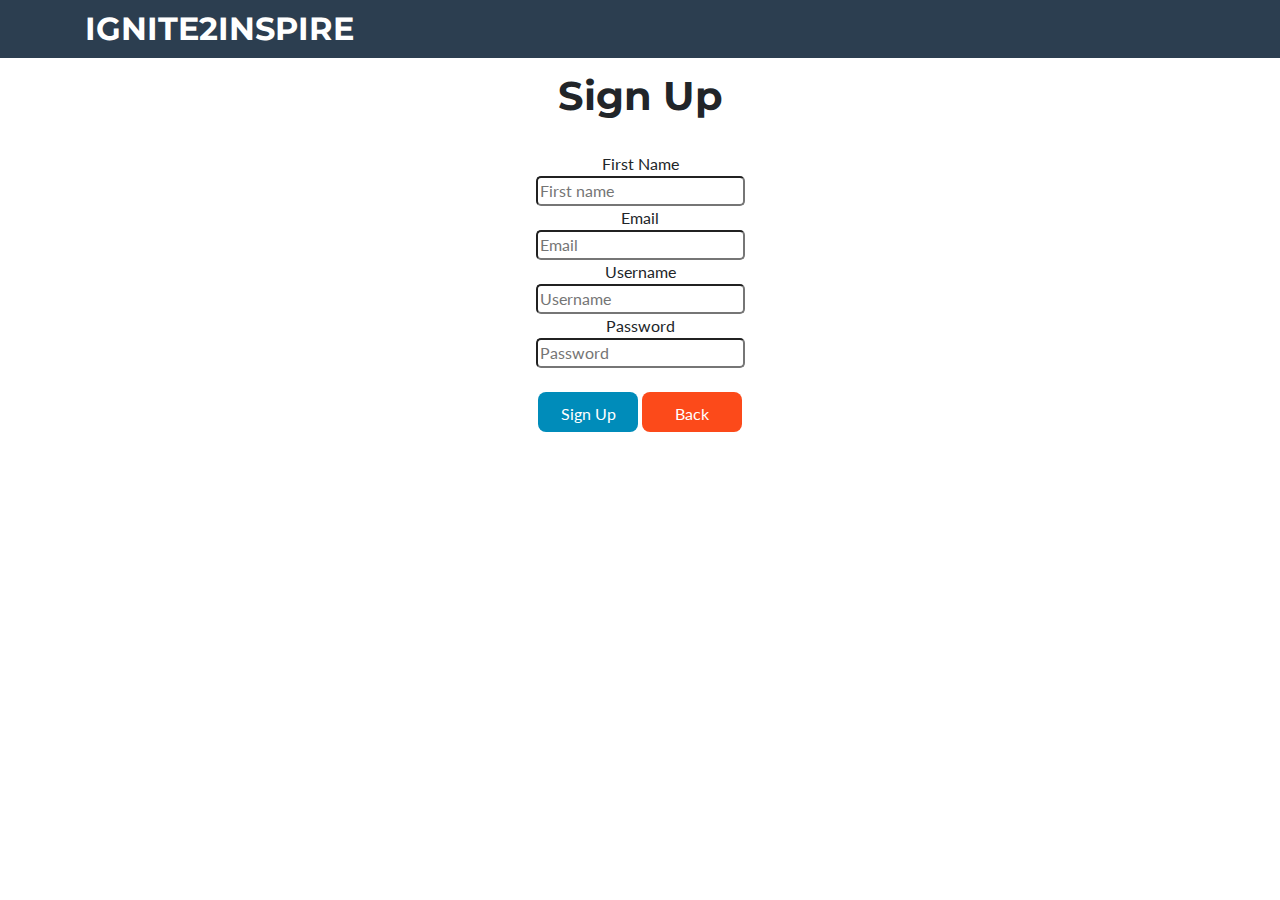
<file: SignUp.html>
<html>
<head>
    <title> i2i | Sign Up </title>

    <meta name="viewport" content="width=device-width, initial-scale=1, shrink-to-fit=no">


    <!-- Bootstrap core CSS -->
    <link href="vendor/bootstrap/css/bootstrap.min.css" rel="stylesheet">

    <!-- Custom fonts for this template -->
    <link href="vendor/fontawesome-free/css/all.min.css" rel="stylesheet" type="text/css">
    <link href="https://fonts.googleapis.com/css?family=Montserrat:400,700" rel="stylesheet" type="text/css">
    <link href="https://fonts.googleapis.com/css?family=Lato:400,700,400italic,700italic" rel="stylesheet" type="text/css">

    <!-- Plugin CSS -->
    <link href="vendor/magnific-popup/magnific-popup.css" rel="stylesheet" type="text/css">

    <!-- Custom styles for this template -->
    <link href="css/freelancer.css" rel="stylesheet">
    <!--<link href="css/semantic.css" rel="stylesheet"> -->

</head>

<body>
    <bodyid="page-top">

        <nav class="navbar navbar-expand-lg bg-secondary fixed-top text-uppercase"
       style="padding-top: 0px; padding-bottom: 0px;"
        id="mainNav">

        <div class="container">
          <a class="navbar-brand js-scroll-trigger" href="index.html">Ignite2inspire</a>
          <div class="collapse navbar-collapse" id="navbarResponsive">
            <ul class="navbar-nav ml-auto">
            </ul>
          </div>
        </div>
      </nav>
        <center>
            <br>
            <br>
            <br>
        <h1>
            Sign Up
        </h1>

        <form id = "signup">

            <br>

            First Name
            <br>
            <input type="text" placeholder="First name" id = "nameSignup">
            <br>
            Email
            <br>
            <input type="text" placeholder="Email" id="emailSignup">
            <br>
            Username
            <br>
            <input type="text" placeholder="Username" id="userSignup">
            <br>
            Password
            <br>
            <input type="password" placeholder="Password" id="passwordSignup">

            <br>
            <br>
            <a class = "button" id="signup_button" onclick="check_filled(this.form)">Sign Up</a>
            <a class = "button1" href = "Login.html">Back</a>
        </form>




 <!-- Bootstrap core JavaScript -->

    <script src="vendor/jquery/jquery.min.js"></script>
    <script src="vendor/bootstrap/js/bootstrap.bundle.min.js"></script>

    <!-- Plugin JavaScript -->
    <script src="vendor/jquery-easing/jquery.easing.min.js"></script>
    <script src="vendor/magnific-popup/jquery.magnific-popup.min.js"></script>

    <!-- Contact Form JavaScript -->
    <script src="js/jqBootstrapValidation.js"></script>
    <script src="js/contact_me.js"></script>

    <!-- Custom scripts for this template -->
    <script src="js/handlebars-v4.0.11.js"></script>
    <script src="js/freelancer.js"></script>




</body>

</html>
</file>
<file: vendor/fontawesome-free/css/all.min.css>
/*!
 * Font Awesome Free 5.3.1 by @fontawesome - https://fontawesome.com
 * License - https://fontawesome.com/license/free (Icons: CC BY 4.0, Fonts: SIL OFL 1.1, Code: MIT License)
 */
.fa,.fab,.fal,.far,.fas{-moz-osx-font-smoothing:grayscale;-webkit-font-smoothing:antialiased;display:inline-block;font-style:normal;font-variant:normal;text-rendering:auto;line-height:1}.fa-lg{font-size:1.33333em;line-height:.75em;vertical-align:-.0667em}.fa-xs{font-size:.75em}.fa-sm{font-size:.875em}.fa-1x{font-size:1em}.fa-2x{font-size:2em}.fa-3x{font-size:3em}.fa-4x{font-size:4em}.fa-5x{font-size:5em}.fa-6x{font-size:6em}.fa-7x{font-size:7em}.fa-8x{font-size:8em}.fa-9x{font-size:9em}.fa-10x{font-size:10em}.fa-fw{text-align:center;width:1.25em}.fa-ul{list-style-type:none;margin-left:2.5em;padding-left:0}.fa-ul>li{position:relative}.fa-li{left:-2em;position:absolute;text-align:center;width:2em;line-height:inherit}.fa-border{border:.08em solid #eee;border-radius:.1em;padding:.2em .25em .15em}.fa-pull-left{float:left}.fa-pull-right{float:right}.fa.fa-pull-left,.fab.fa-pull-left,.fal.fa-pull-left,.far.fa-pull-left,.fas.fa-pull-left{margin-right:.3em}.fa.fa-pull-right,.fab.fa-pull-right,.fal.fa-pull-right,.far.fa-pull-right,.fas.fa-pull-right{margin-left:.3em}.fa-spin{animation:fa-spin 2s infinite linear}.fa-pulse{animation:fa-spin 1s infinite steps(8)}@keyframes fa-spin{0%{transform:rotate(0deg)}to{transform:rotate(1turn)}}.fa-rotate-90{-ms-filter:"progid:DXImageTransform.Microsoft.BasicImage(rotation=1)";transform:rotate(90deg)}.fa-rotate-180{-ms-filter:"progid:DXImageTransform.Microsoft.BasicImage(rotation=2)";transform:rotate(180deg)}.fa-rotate-270{-ms-filter:"progid:DXImageTransform.Microsoft.BasicImage(rotation=3)";transform:rotate(270deg)}.fa-flip-horizontal{-ms-filter:"progid:DXImageTransform.Microsoft.BasicImage(rotation=0, mirror=1)";transform:scaleX(-1)}.fa-flip-vertical{transform:scaleY(-1)}.fa-flip-horizontal.fa-flip-vertical,.fa-flip-vertical{-ms-filter:"progid:DXImageTransform.Microsoft.BasicImage(rotation=2, mirror=1)"}.fa-flip-horizontal.fa-flip-vertical{transform:scale(-1)}:root .fa-flip-horizontal,:root .fa-flip-vertical,:root .fa-rotate-90,:root .fa-rotate-180,:root .fa-rotate-270{-webkit-filter:none;filter:none}.fa-stack{display:inline-block;height:2em;line-height:2em;position:relative;vertical-align:middle;width:2em}.fa-stack-1x,.fa-stack-2x{left:0;position:absolute;text-align:center;width:100%}.fa-stack-1x{line-height:inherit}.fa-stack-2x{font-size:2em}.fa-inverse{color:#fff}.fa-500px:before{content:"\f26e"}.fa-accessible-icon:before{content:"\f368"}.fa-accusoft:before{content:"\f369"}.fa-ad:before{content:"\f641"}.fa-address-book:before{content:"\f2b9"}.fa-address-card:before{content:"\f2bb"}.fa-adjust:before{content:"\f042"}.fa-adn:before{content:"\f170"}.fa-adversal:before{content:"\f36a"}.fa-affiliatetheme:before{content:"\f36b"}.fa-air-freshener:before{content:"\f5d0"}.fa-algolia:before{content:"\f36c"}.fa-align-center:before{content:"\f037"}.fa-align-justify:before{content:"\f039"}.fa-align-left:before{content:"\f036"}.fa-align-right:before{content:"\f038"}.fa-alipay:before{content:"\f642"}.fa-allergies:before{content:"\f461"}.fa-amazon:before{content:"\f270"}.fa-amazon-pay:before{content:"\f42c"}.fa-ambulance:before{content:"\f0f9"}.fa-american-sign-language-interpreting:before{content:"\f2a3"}.fa-amilia:before{content:"\f36d"}.fa-anchor:before{content:"\f13d"}.fa-android:before{content:"\f17b"}.fa-angellist:before{content:"\f209"}.fa-angle-double-down:before{content:"\f103"}.fa-angle-double-left:before{content:"\f100"}.fa-angle-double-right:before{content:"\f101"}.fa-angle-double-up:before{content:"\f102"}.fa-angle-down:before{content:"\f107"}.fa-angle-left:before{content:"\f104"}.fa-angle-right:before{content:"\f105"}.fa-angle-up:before{content:"\f106"}.fa-angry:before{content:"\f556"}.fa-angrycreative:before{content:"\f36e"}.fa-angular:before{content:"\f420"}.fa-ankh:before{content:"\f644"}.fa-app-store:before{content:"\f36f"}.fa-app-store-ios:before{content:"\f370"}.fa-apper:before{content:"\f371"}.fa-apple:before{content:"\f179"}.fa-apple-alt:before{content:"\f5d1"}.fa-apple-pay:before{content:"\f415"}.fa-archive:before{content:"\f187"}.fa-archway:before{content:"\f557"}.fa-arrow-alt-circle-down:before{content:"\f358"}.fa-arrow-alt-circle-left:before{content:"\f359"}.fa-arrow-alt-circle-right:before{content:"\f35a"}.fa-arrow-alt-circle-up:before{content:"\f35b"}.fa-arrow-circle-down:before{content:"\f0ab"}.fa-arrow-circle-left:before{content:"\f0a8"}.fa-arrow-circle-right:before{content:"\f0a9"}.fa-arrow-circle-up:before{content:"\f0aa"}.fa-arrow-down:before{content:"\f063"}.fa-arrow-left:before{content:"\f060"}.fa-arrow-right:before{content:"\f061"}.fa-arrow-up:before{content:"\f062"}.fa-arrows-alt:before{content:"\f0b2"}.fa-arrows-alt-h:before{content:"\f337"}.fa-arrows-alt-v:before{content:"\f338"}.fa-assistive-listening-systems:before{content:"\f2a2"}.fa-asterisk:before{content:"\f069"}.fa-asymmetrik:before{content:"\f372"}.fa-at:before{content:"\f1fa"}.fa-atlas:before{content:"\f558"}.fa-atom:before{content:"\f5d2"}.fa-audible:before{content:"\f373"}.fa-audio-description:before{content:"\f29e"}.fa-autoprefixer:before{content:"\f41c"}.fa-avianex:before{content:"\f374"}.fa-aviato:before{content:"\f421"}.fa-award:before{content:"\f559"}.fa-aws:before{content:"\f375"}.fa-backspace:before{content:"\f55a"}.fa-backward:before{content:"\f04a"}.fa-balance-scale:before{content:"\f24e"}.fa-ban:before{content:"\f05e"}.fa-band-aid:before{content:"\f462"}.fa-bandcamp:before{content:"\f2d5"}.fa-barcode:before{content:"\f02a"}.fa-bars:before{content:"\f0c9"}.fa-baseball-ball:before{content:"\f433"}.fa-basketball-ball:before{content:"\f434"}.fa-bath:before{content:"\f2cd"}.fa-battery-empty:before{content:"\f244"}.fa-battery-full:before{content:"\f240"}.fa-battery-half:before{content:"\f242"}.fa-battery-quarter:before{content:"\f243"}.fa-battery-three-quarters:before{content:"\f241"}.fa-bed:before{content:"\f236"}.fa-beer:before{content:"\f0fc"}.fa-behance:before{content:"\f1b4"}.fa-behance-square:before{content:"\f1b5"}.fa-bell:before{content:"\f0f3"}.fa-bell-slash:before{content:"\f1f6"}.fa-bezier-curve:before{content:"\f55b"}.fa-bible:before{content:"\f647"}.fa-bicycle:before{content:"\f206"}.fa-bimobject:before{content:"\f378"}.fa-binoculars:before{content:"\f1e5"}.fa-birthday-cake:before{content:"\f1fd"}.fa-bitbucket:before{content:"\f171"}.fa-bitcoin:before{content:"\f379"}.fa-bity:before{content:"\f37a"}.fa-black-tie:before{content:"\f27e"}.fa-blackberry:before{content:"\f37b"}.fa-blender:before{content:"\f517"}.fa-blind:before{content:"\f29d"}.fa-blogger:before{content:"\f37c"}.fa-blogger-b:before{content:"\f37d"}.fa-bluetooth:before{content:"\f293"}.fa-bluetooth-b:before{content:"\f294"}.fa-bold:before{content:"\f032"}.fa-bolt:before{content:"\f0e7"}.fa-bomb:before{content:"\f1e2"}.fa-bone:before{content:"\f5d7"}.fa-bong:before{content:"\f55c"}.fa-book:before{content:"\f02d"}.fa-book-open:before{content:"\f518"}.fa-book-reader:before{content:"\f5da"}.fa-bookmark:before{content:"\f02e"}.fa-bowling-ball:before{content:"\f436"}.fa-box:before{content:"\f466"}.fa-box-open:before{content:"\f49e"}.fa-boxes:before{content:"\f468"}.fa-braille:before{content:"\f2a1"}.fa-brain:before{content:"\f5dc"}.fa-briefcase:before{content:"\f0b1"}.fa-briefcase-medical:before{content:"\f469"}.fa-broadcast-tower:before{content:"\f519"}.fa-broom:before{content:"\f51a"}.fa-brush:before{content:"\f55d"}.fa-btc:before{content:"\f15a"}.fa-bug:before{content:"\f188"}.fa-building:before{content:"\f1ad"}.fa-bullhorn:before{content:"\f0a1"}.fa-bullseye:before{content:"\f140"}.fa-burn:before{content:"\f46a"}.fa-buromobelexperte:before{content:"\f37f"}.fa-bus:before{content:"\f207"}.fa-bus-alt:before{content:"\f55e"}.fa-business-time:before{content:"\f64a"}.fa-buysellads:before{content:"\f20d"}.fa-calculator:before{content:"\f1ec"}.fa-calendar:before{content:"\f133"}.fa-calendar-alt:before{content:"\f073"}.fa-calendar-check:before{content:"\f274"}.fa-calendar-minus:before{content:"\f272"}.fa-calendar-plus:before{content:"\f271"}.fa-calendar-times:before{content:"\f273"}.fa-camera:before{content:"\f030"}.fa-camera-retro:before{content:"\f083"}.fa-cannabis:before{content:"\f55f"}.fa-capsules:before{content:"\f46b"}.fa-car:before{content:"\f1b9"}.fa-car-alt:before{content:"\f5de"}.fa-car-battery:before{content:"\f5df"}.fa-car-crash:before{content:"\f5e1"}.fa-car-side:before{content:"\f5e4"}.fa-caret-down:before{content:"\f0d7"}.fa-caret-left:before{content:"\f0d9"}.fa-caret-right:before{content:"\f0da"}.fa-caret-square-down:before{content:"\f150"}.fa-caret-square-left:before{content:"\f191"}.fa-caret-square-right:before{content:"\f152"}.fa-caret-square-up:before{content:"\f151"}.fa-caret-up:before{content:"\f0d8"}.fa-cart-arrow-down:before{content:"\f218"}.fa-cart-plus:before{content:"\f217"}.fa-cc-amazon-pay:before{content:"\f42d"}.fa-cc-amex:before{content:"\f1f3"}.fa-cc-apple-pay:before{content:"\f416"}.fa-cc-diners-club:before{content:"\f24c"}.fa-cc-discover:before{content:"\f1f2"}.fa-cc-jcb:before{content:"\f24b"}.fa-cc-mastercard:before{content:"\f1f1"}.fa-cc-paypal:before{content:"\f1f4"}.fa-cc-stripe:before{content:"\f1f5"}.fa-cc-visa:before{content:"\f1f0"}.fa-centercode:before{content:"\f380"}.fa-certificate:before{content:"\f0a3"}.fa-chalkboard:before{content:"\f51b"}.fa-chalkboard-teacher:before{content:"\f51c"}.fa-charging-station:before{content:"\f5e7"}.fa-chart-area:before{content:"\f1fe"}.fa-chart-bar:before{content:"\f080"}.fa-chart-line:before{content:"\f201"}.fa-chart-pie:before{content:"\f200"}.fa-check:before{content:"\f00c"}.fa-check-circle:before{content:"\f058"}.fa-check-double:before{content:"\f560"}.fa-check-square:before{content:"\f14a"}.fa-chess:before{content:"\f439"}.fa-chess-bishop:before{content:"\f43a"}.fa-chess-board:before{content:"\f43c"}.fa-chess-king:before{content:"\f43f"}.fa-chess-knight:before{content:"\f441"}.fa-chess-pawn:before{content:"\f443"}.fa-chess-queen:before{content:"\f445"}.fa-chess-rook:before{content:"\f447"}.fa-chevron-circle-down:before{content:"\f13a"}.fa-chevron-circle-left:before{content:"\f137"}.fa-chevron-circle-right:before{content:"\f138"}.fa-chevron-circle-up:before{content:"\f139"}.fa-chevron-down:before{content:"\f078"}.fa-chevron-left:before{content:"\f053"}.fa-chevron-right:before{content:"\f054"}.fa-chevron-up:before{content:"\f077"}.fa-child:before{content:"\f1ae"}.fa-chrome:before{content:"\f268"}.fa-church:before{content:"\f51d"}.fa-circle:before{content:"\f111"}.fa-circle-notch:before{content:"\f1ce"}.fa-city:before{content:"\f64f"}.fa-clipboard:before{content:"\f328"}.fa-clipboard-check:before{content:"\f46c"}.fa-clipboard-list:before{content:"\f46d"}.fa-clock:before{content:"\f017"}.fa-clone:before{content:"\f24d"}.fa-closed-captioning:before{content:"\f20a"}.fa-cloud:before{content:"\f0c2"}.fa-cloud-download-alt:before{content:"\f381"}.fa-cloud-upload-alt:before{content:"\f382"}.fa-cloudscale:before{content:"\f383"}.fa-cloudsmith:before{content:"\f384"}.fa-cloudversify:before{content:"\f385"}.fa-cocktail:before{content:"\f561"}.fa-code:before{content:"\f121"}.fa-code-branch:before{content:"\f126"}.fa-codepen:before{content:"\f1cb"}.fa-codiepie:before{content:"\f284"}.fa-coffee:before{content:"\f0f4"}.fa-cog:before{content:"\f013"}.fa-cogs:before{content:"\f085"}.fa-coins:before{content:"\f51e"}.fa-columns:before{content:"\f0db"}.fa-comment:before{content:"\f075"}.fa-comment-alt:before{content:"\f27a"}.fa-comment-dollar:before{content:"\f651"}.fa-comment-dots:before{content:"\f4ad"}.fa-comment-slash:before{content:"\f4b3"}.fa-comments:before{content:"\f086"}.fa-comments-dollar:before{content:"\f653"}.fa-compact-disc:before{content:"\f51f"}.fa-compass:before{content:"\f14e"}.fa-compress:before{content:"\f066"}.fa-concierge-bell:before{content:"\f562"}.fa-connectdevelop:before{content:"\f20e"}.fa-contao:before{content:"\f26d"}.fa-cookie:before{content:"\f563"}.fa-cookie-bite:before{content:"\f564"}.fa-copy:before{content:"\f0c5"}.fa-copyright:before{content:"\f1f9"}.fa-couch:before{content:"\f4b8"}.fa-cpanel:before{content:"\f388"}.fa-creative-commons:before{content:"\f25e"}.fa-creative-commons-by:before{content:"\f4e7"}.fa-creative-commons-nc:before{content:"\f4e8"}.fa-creative-commons-nc-eu:before{content:"\f4e9"}.fa-creative-commons-nc-jp:before{content:"\f4ea"}.fa-creative-commons-nd:before{content:"\f4eb"}.fa-creative-commons-pd:before{content:"\f4ec"}.fa-creative-commons-pd-alt:before{content:"\f4ed"}.fa-creative-commons-remix:before{content:"\f4ee"}.fa-creative-commons-sa:before{content:"\f4ef"}.fa-creative-commons-sampling:before{content:"\f4f0"}.fa-creative-commons-sampling-plus:before{content:"\f4f1"}.fa-creative-commons-share:before{content:"\f4f2"}.fa-credit-card:before{content:"\f09d"}.fa-crop:before{content:"\f125"}.fa-crop-alt:before{content:"\f565"}.fa-cross:before{content:"\f654"}.fa-crosshairs:before{content:"\f05b"}.fa-crow:before{content:"\f520"}.fa-crown:before{content:"\f521"}.fa-css3:before{content:"\f13c"}.fa-css3-alt:before{content:"\f38b"}.fa-cube:before{content:"\f1b2"}.fa-cubes:before{content:"\f1b3"}.fa-cut:before{content:"\f0c4"}.fa-cuttlefish:before{content:"\f38c"}.fa-d-and-d:before{content:"\f38d"}.fa-dashcube:before{content:"\f210"}.fa-database:before{content:"\f1c0"}.fa-deaf:before{content:"\f2a4"}.fa-delicious:before{content:"\f1a5"}.fa-deploydog:before{content:"\f38e"}.fa-deskpro:before{content:"\f38f"}.fa-desktop:before{content:"\f108"}.fa-deviantart:before{content:"\f1bd"}.fa-dharmachakra:before{content:"\f655"}.fa-diagnoses:before{content:"\f470"}.fa-dice:before{content:"\f522"}.fa-dice-five:before{content:"\f523"}.fa-dice-four:before{content:"\f524"}.fa-dice-one:before{content:"\f525"}.fa-dice-six:before{content:"\f526"}.fa-dice-three:before{content:"\f527"}.fa-dice-two:before{content:"\f528"}.fa-digg:before{content:"\f1a6"}.fa-digital-ocean:before{content:"\f391"}.fa-digital-tachograph:before{content:"\f566"}.fa-directions:before{content:"\f5eb"}.fa-discord:before{content:"\f392"}.fa-discourse:before{content:"\f393"}.fa-divide:before{content:"\f529"}.fa-dizzy:before{content:"\f567"}.fa-dna:before{content:"\f471"}.fa-dochub:before{content:"\f394"}.fa-docker:before{content:"\f395"}.fa-dollar-sign:before{content:"\f155"}.fa-dolly:before{content:"\f472"}.fa-dolly-flatbed:before{content:"\f474"}.fa-donate:before{content:"\f4b9"}.fa-door-closed:before{content:"\f52a"}.fa-door-open:before{content:"\f52b"}.fa-dot-circle:before{content:"\f192"}.fa-dove:before{content:"\f4ba"}.fa-download:before{content:"\f019"}.fa-draft2digital:before{content:"\f396"}.fa-drafting-compass:before{content:"\f568"}.fa-draw-polygon:before{content:"\f5ee"}.fa-dribbble:before{content:"\f17d"}.fa-dribbble-square:before{content:"\f397"}.fa-dropbox:before{content:"\f16b"}.fa-drum:before{content:"\f569"}.fa-drum-steelpan:before{content:"\f56a"}.fa-drupal:before{content:"\f1a9"}.fa-dumbbell:before{content:"\f44b"}.fa-dyalog:before{content:"\f399"}.fa-earlybirds:before{content:"\f39a"}.fa-ebay:before{content:"\f4f4"}.fa-edge:before{content:"\f282"}.fa-edit:before{content:"\f044"}.fa-eject:before{content:"\f052"}.fa-elementor:before{content:"\f430"}.fa-ellipsis-h:before{content:"\f141"}.fa-ellipsis-v:before{content:"\f142"}.fa-ello:before{content:"\f5f1"}.fa-ember:before{content:"\f423"}.fa-empire:before{content:"\f1d1"}.fa-envelope:before{content:"\f0e0"}.fa-envelope-open:before{content:"\f2b6"}.fa-envelope-open-text:before{content:"\f658"}.fa-envelope-square:before{content:"\f199"}.fa-envira:before{content:"\f299"}.fa-equals:before{content:"\f52c"}.fa-eraser:before{content:"\f12d"}.fa-erlang:before{content:"\f39d"}.fa-ethereum:before{content:"\f42e"}.fa-etsy:before{content:"\f2d7"}.fa-euro-sign:before{content:"\f153"}.fa-exchange-alt:before{content:"\f362"}.fa-exclamation:before{content:"\f12a"}.fa-exclamation-circle:before{content:"\f06a"}.fa-exclamation-triangle:before{content:"\f071"}.fa-expand:before{content:"\f065"}.fa-expand-arrows-alt:before{content:"\f31e"}.fa-expeditedssl:before{content:"\f23e"}.fa-external-link-alt:before{content:"\f35d"}.fa-external-link-square-alt:before{content:"\f360"}.fa-eye:before{content:"\f06e"}.fa-eye-dropper:before{content:"\f1fb"}.fa-eye-slash:before{content:"\f070"}.fa-facebook:before{content:"\f09a"}.fa-facebook-f:before{content:"\f39e"}.fa-facebook-messenger:before{content:"\f39f"}.fa-facebook-square:before{content:"\f082"}.fa-fast-backward:before{content:"\f049"}.fa-fast-forward:before{content:"\f050"}.fa-fax:before{content:"\f1ac"}.fa-feather:before{content:"\f52d"}.fa-feather-alt:before{content:"\f56b"}.fa-female:before{content:"\f182"}.fa-fighter-jet:before{content:"\f0fb"}.fa-file:before{content:"\f15b"}.fa-file-alt:before{content:"\f15c"}.fa-file-archive:before{content:"\f1c6"}.fa-file-audio:before{content:"\f1c7"}.fa-file-code:before{content:"\f1c9"}.fa-file-contract:before{content:"\f56c"}.fa-file-download:before{content:"\f56d"}.fa-file-excel:before{content:"\f1c3"}.fa-file-export:before{content:"\f56e"}.fa-file-image:before{content:"\f1c5"}.fa-file-import:before{content:"\f56f"}.fa-file-invoice:before{content:"\f570"}.fa-file-invoice-dollar:before{content:"\f571"}.fa-file-medical:before{content:"\f477"}.fa-file-medical-alt:before{content:"\f478"}.fa-file-pdf:before{content:"\f1c1"}.fa-file-powerpoint:before{content:"\f1c4"}.fa-file-prescription:before{content:"\f572"}.fa-file-signature:before{content:"\f573"}.fa-file-upload:before{content:"\f574"}.fa-file-video:before{content:"\f1c8"}.fa-file-word:before{content:"\f1c2"}.fa-fill:before{content:"\f575"}.fa-fill-drip:before{content:"\f576"}.fa-film:before{content:"\f008"}.fa-filter:before{content:"\f0b0"}.fa-fingerprint:before{content:"\f577"}.fa-fire:before{content:"\f06d"}.fa-fire-extinguisher:before{content:"\f134"}.fa-firefox:before{content:"\f269"}.fa-first-aid:before{content:"\f479"}.fa-first-order:before{content:"\f2b0"}.fa-first-order-alt:before{content:"\f50a"}.fa-firstdraft:before{content:"\f3a1"}.fa-fish:before{content:"\f578"}.fa-flag:before{content:"\f024"}.fa-flag-checkered:before{content:"\f11e"}.fa-flask:before{content:"\f0c3"}.fa-flickr:before{content:"\f16e"}.fa-flipboard:before{content:"\f44d"}.fa-flushed:before{content:"\f579"}.fa-fly:before{content:"\f417"}.fa-folder:before{content:"\f07b"}.fa-folder-minus:before{content:"\f65d"}.fa-folder-open:before{content:"\f07c"}.fa-folder-plus:before{content:"\f65e"}.fa-font:before{content:"\f031"}.fa-font-awesome:before{content:"\f2b4"}.fa-font-awesome-alt:before{content:"\f35c"}.fa-font-awesome-flag:before{content:"\f425"}.fa-font-awesome-logo-full:before{content:"\f4e6"}.fa-fonticons:before{content:"\f280"}.fa-fonticons-fi:before{content:"\f3a2"}.fa-football-ball:before{content:"\f44e"}.fa-fort-awesome:before{content:"\f286"}.fa-fort-awesome-alt:before{content:"\f3a3"}.fa-forumbee:before{content:"\f211"}.fa-forward:before{content:"\f04e"}.fa-foursquare:before{content:"\f180"}.fa-free-code-camp:before{content:"\f2c5"}.fa-freebsd:before{content:"\f3a4"}.fa-frog:before{content:"\f52e"}.fa-frown:before{content:"\f119"}.fa-frown-open:before{content:"\f57a"}.fa-fulcrum:before{content:"\f50b"}.fa-funnel-dollar:before{content:"\f662"}.fa-futbol:before{content:"\f1e3"}.fa-galactic-republic:before{content:"\f50c"}.fa-galactic-senate:before{content:"\f50d"}.fa-gamepad:before{content:"\f11b"}.fa-gas-pump:before{content:"\f52f"}.fa-gavel:before{content:"\f0e3"}.fa-gem:before{content:"\f3a5"}.fa-genderless:before{content:"\f22d"}.fa-get-pocket:before{content:"\f265"}.fa-gg:before{content:"\f260"}.fa-gg-circle:before{content:"\f261"}.fa-gift:before{content:"\f06b"}.fa-git:before{content:"\f1d3"}.fa-git-square:before{content:"\f1d2"}.fa-github:before{content:"\f09b"}.fa-github-alt:before{content:"\f113"}.fa-github-square:before{content:"\f092"}.fa-gitkraken:before{content:"\f3a6"}.fa-gitlab:before{content:"\f296"}.fa-gitter:before{content:"\f426"}.fa-glass-martini:before{content:"\f000"}.fa-glass-martini-alt:before{content:"\f57b"}.fa-glasses:before{content:"\f530"}.fa-glide:before{content:"\f2a5"}.fa-glide-g:before{content:"\f2a6"}.fa-globe:before{content:"\f0ac"}.fa-globe-africa:before{content:"\f57c"}.fa-globe-americas:before{content:"\f57d"}.fa-globe-asia:before{content:"\f57e"}.fa-gofore:before{content:"\f3a7"}.fa-golf-ball:before{content:"\f450"}.fa-goodreads:before{content:"\f3a8"}.fa-goodreads-g:before{content:"\f3a9"}.fa-google:before{content:"\f1a0"}.fa-google-drive:before{content:"\f3aa"}.fa-google-play:before{content:"\f3ab"}.fa-google-plus:before{content:"\f2b3"}.fa-google-plus-g:before{content:"\f0d5"}.fa-google-plus-square:before{content:"\f0d4"}.fa-google-wallet:before{content:"\f1ee"}.fa-gopuram:before{content:"\f664"}.fa-graduation-cap:before{content:"\f19d"}.fa-gratipay:before{content:"\f184"}.fa-grav:before{content:"\f2d6"}.fa-greater-than:before{content:"\f531"}.fa-greater-than-equal:before{content:"\f532"}.fa-grimace:before{content:"\f57f"}.fa-grin:before{content:"\f580"}.fa-grin-alt:before{content:"\f581"}.fa-grin-beam:before{content:"\f582"}.fa-grin-beam-sweat:before{content:"\f583"}.fa-grin-hearts:before{content:"\f584"}.fa-grin-squint:before{content:"\f585"}.fa-grin-squint-tears:before{content:"\f586"}.fa-grin-stars:before{content:"\f587"}.fa-grin-tears:before{content:"\f588"}.fa-grin-tongue:before{content:"\f589"}.fa-grin-tongue-squint:before{content:"\f58a"}.fa-grin-tongue-wink:before{content:"\f58b"}.fa-grin-wink:before{content:"\f58c"}.fa-grip-horizontal:before{content:"\f58d"}.fa-grip-vertical:before{content:"\f58e"}.fa-gripfire:before{content:"\f3ac"}.fa-grunt:before{content:"\f3ad"}.fa-gulp:before{content:"\f3ae"}.fa-h-square:before{content:"\f0fd"}.fa-hacker-news:before{content:"\f1d4"}.fa-hacker-news-square:before{content:"\f3af"}.fa-hackerrank:before{content:"\f5f7"}.fa-hamsa:before{content:"\f665"}.fa-hand-holding:before{content:"\f4bd"}.fa-hand-holding-heart:before{content:"\f4be"}.fa-hand-holding-usd:before{content:"\f4c0"}.fa-hand-lizard:before{content:"\f258"}.fa-hand-paper:before{content:"\f256"}.fa-hand-peace:before{content:"\f25b"}.fa-hand-point-down:before{content:"\f0a7"}.fa-hand-point-left:before{content:"\f0a5"}.fa-hand-point-right:before{content:"\f0a4"}.fa-hand-point-up:before{content:"\f0a6"}.fa-hand-pointer:before{content:"\f25a"}.fa-hand-rock:before{content:"\f255"}.fa-hand-scissors:before{content:"\f257"}.fa-hand-spock:before{content:"\f259"}.fa-hands:before{content:"\f4c2"}.fa-hands-helping:before{content:"\f4c4"}.fa-handshake:before{content:"\f2b5"}.fa-hashtag:before{content:"\f292"}.fa-haykal:before{content:"\f666"}.fa-hdd:before{content:"\f0a0"}.fa-heading:before{content:"\f1dc"}.fa-headphones:before{content:"\f025"}.fa-headphones-alt:before{content:"\f58f"}.fa-headset:before{content:"\f590"}.fa-heart:before{content:"\f004"}.fa-heartbeat:before{content:"\f21e"}.fa-helicopter:before{content:"\f533"}.fa-highlighter:before{content:"\f591"}.fa-hips:before{content:"\f452"}.fa-hire-a-helper:before{content:"\f3b0"}.fa-history:before{content:"\f1da"}.fa-hockey-puck:before{content:"\f453"}.fa-home:before{content:"\f015"}.fa-hooli:before{content:"\f427"}.fa-hornbill:before{content:"\f592"}.fa-hospital:before{content:"\f0f8"}.fa-hospital-alt:before{content:"\f47d"}.fa-hospital-symbol:before{content:"\f47e"}.fa-hot-tub:before{content:"\f593"}.fa-hotel:before{content:"\f594"}.fa-hotjar:before{content:"\f3b1"}.fa-hourglass:before{content:"\f254"}.fa-hourglass-end:before{content:"\f253"}.fa-hourglass-half:before{content:"\f252"}.fa-hourglass-start:before{content:"\f251"}.fa-houzz:before{content:"\f27c"}.fa-html5:before{content:"\f13b"}.fa-hubspot:before{content:"\f3b2"}.fa-i-cursor:before{content:"\f246"}.fa-id-badge:before{content:"\f2c1"}.fa-id-card:before{content:"\f2c2"}.fa-id-card-alt:before{content:"\f47f"}.fa-image:before{content:"\f03e"}.fa-images:before{content:"\f302"}.fa-imdb:before{content:"\f2d8"}.fa-inbox:before{content:"\f01c"}.fa-indent:before{content:"\f03c"}.fa-industry:before{content:"\f275"}.fa-infinity:before{content:"\f534"}.fa-info:before{content:"\f129"}.fa-info-circle:before{content:"\f05a"}.fa-instagram:before{content:"\f16d"}.fa-internet-explorer:before{content:"\f26b"}.fa-ioxhost:before{content:"\f208"}.fa-italic:before{content:"\f033"}.fa-itunes:before{content:"\f3b4"}.fa-itunes-note:before{content:"\f3b5"}.fa-java:before{content:"\f4e4"}.fa-jedi:before{content:"\f669"}.fa-jedi-order:before{content:"\f50e"}.fa-jenkins:before{content:"\f3b6"}.fa-joget:before{content:"\f3b7"}.fa-joint:before{content:"\f595"}.fa-joomla:before{content:"\f1aa"}.fa-journal-whills:before{content:"\f66a"}.fa-js:before{content:"\f3b8"}.fa-js-square:before{content:"\f3b9"}.fa-jsfiddle:before{content:"\f1cc"}.fa-kaaba:before{content:"\f66b"}.fa-kaggle:before{content:"\f5fa"}.fa-key:before{content:"\f084"}.fa-keybase:before{content:"\f4f5"}.fa-keyboard:before{content:"\f11c"}.fa-keycdn:before{content:"\f3ba"}.fa-khanda:before{content:"\f66d"}.fa-kickstarter:before{content:"\f3bb"}.fa-kickstarter-k:before{content:"\f3bc"}.fa-kiss:before{content:"\f596"}.fa-kiss-beam:before{content:"\f597"}.fa-kiss-wink-heart:before{content:"\f598"}.fa-kiwi-bird:before{content:"\f535"}.fa-korvue:before{content:"\f42f"}.fa-landmark:before{content:"\f66f"}.fa-language:before{content:"\f1ab"}.fa-laptop:before{content:"\f109"}.fa-laptop-code:before{content:"\f5fc"}.fa-laravel:before{content:"\f3bd"}.fa-lastfm:before{content:"\f202"}.fa-lastfm-square:before{content:"\f203"}.fa-laugh:before{content:"\f599"}.fa-laugh-beam:before{content:"\f59a"}.fa-laugh-squint:before{content:"\f59b"}.fa-laugh-wink:before{content:"\f59c"}.fa-layer-group:before{content:"\f5fd"}.fa-leaf:before{content:"\f06c"}.fa-leanpub:before{content:"\f212"}.fa-lemon:before{content:"\f094"}.fa-less:before{content:"\f41d"}.fa-less-than:before{content:"\f536"}.fa-less-than-equal:before{content:"\f537"}.fa-level-down-alt:before{content:"\f3be"}.fa-level-up-alt:before{content:"\f3bf"}.fa-life-ring:before{content:"\f1cd"}.fa-lightbulb:before{content:"\f0eb"}.fa-line:before{content:"\f3c0"}.fa-link:before{content:"\f0c1"}.fa-linkedin:before{content:"\f08c"}.fa-linkedin-in:before{content:"\f0e1"}.fa-linode:before{content:"\f2b8"}.fa-linux:before{content:"\f17c"}.fa-lira-sign:before{content:"\f195"}.fa-list:before{content:"\f03a"}.fa-list-alt:before{content:"\f022"}.fa-list-ol:before{content:"\f0cb"}.fa-list-ul:before{content:"\f0ca"}.fa-location-arrow:before{content:"\f124"}.fa-lock:before{content:"\f023"}.fa-lock-open:before{content:"\f3c1"}.fa-long-arrow-alt-down:before{content:"\f309"}.fa-long-arrow-alt-left:before{content:"\f30a"}.fa-long-arrow-alt-right:before{content:"\f30b"}.fa-long-arrow-alt-up:before{content:"\f30c"}.fa-low-vision:before{content:"\f2a8"}.fa-luggage-cart:before{content:"\f59d"}.fa-lyft:before{content:"\f3c3"}.fa-magento:before{content:"\f3c4"}.fa-magic:before{content:"\f0d0"}.fa-magnet:before{content:"\f076"}.fa-mail-bulk:before{content:"\f674"}.fa-mailchimp:before{content:"\f59e"}.fa-male:before{content:"\f183"}.fa-mandalorian:before{content:"\f50f"}.fa-map:before{content:"\f279"}.fa-map-marked:before{content:"\f59f"}.fa-map-marked-alt:before{content:"\f5a0"}.fa-map-marker:before{content:"\f041"}.fa-map-marker-alt:before{content:"\f3c5"}.fa-map-pin:before{content:"\f276"}.fa-map-signs:before{content:"\f277"}.fa-markdown:before{content:"\f60f"}.fa-marker:before{content:"\f5a1"}.fa-mars:before{content:"\f222"}.fa-mars-double:before{content:"\f227"}.fa-mars-stroke:before{content:"\f229"}.fa-mars-stroke-h:before{content:"\f22b"}.fa-mars-stroke-v:before{content:"\f22a"}.fa-mastodon:before{content:"\f4f6"}.fa-maxcdn:before{content:"\f136"}.fa-medal:before{content:"\f5a2"}.fa-medapps:before{content:"\f3c6"}.fa-medium:before{content:"\f23a"}.fa-medium-m:before{content:"\f3c7"}.fa-medkit:before{content:"\f0fa"}.fa-medrt:before{content:"\f3c8"}.fa-meetup:before{content:"\f2e0"}.fa-megaport:before{content:"\f5a3"}.fa-meh:before{content:"\f11a"}.fa-meh-blank:before{content:"\f5a4"}.fa-meh-rolling-eyes:before{content:"\f5a5"}.fa-memory:before{content:"\f538"}.fa-menorah:before{content:"\f676"}.fa-mercury:before{content:"\f223"}.fa-microchip:before{content:"\f2db"}.fa-microphone:before{content:"\f130"}.fa-microphone-alt:before{content:"\f3c9"}.fa-microphone-alt-slash:before{content:"\f539"}.fa-microphone-slash:before{content:"\f131"}.fa-microscope:before{content:"\f610"}.fa-microsoft:before{content:"\f3ca"}.fa-minus:before{content:"\f068"}.fa-minus-circle:before{content:"\f056"}.fa-minus-square:before{content:"\f146"}.fa-mix:before{content:"\f3cb"}.fa-mixcloud:before{content:"\f289"}.fa-mizuni:before{content:"\f3cc"}.fa-mobile:before{content:"\f10b"}.fa-mobile-alt:before{content:"\f3cd"}.fa-modx:before{content:"\f285"}.fa-monero:before{content:"\f3d0"}.fa-money-bill:before{content:"\f0d6"}.fa-money-bill-alt:before{content:"\f3d1"}.fa-money-bill-wave:before{content:"\f53a"}.fa-money-bill-wave-alt:before{content:"\f53b"}.fa-money-check:before{content:"\f53c"}.fa-money-check-alt:before{content:"\f53d"}.fa-monument:before{content:"\f5a6"}.fa-moon:before{content:"\f186"}.fa-mortar-pestle:before{content:"\f5a7"}.fa-mosque:before{content:"\f678"}.fa-motorcycle:before{content:"\f21c"}.fa-mouse-pointer:before{content:"\f245"}.fa-music:before{content:"\f001"}.fa-napster:before{content:"\f3d2"}.fa-neos:before{content:"\f612"}.fa-neuter:before{content:"\f22c"}.fa-newspaper:before{content:"\f1ea"}.fa-nimblr:before{content:"\f5a8"}.fa-nintendo-switch:before{content:"\f418"}.fa-node:before{content:"\f419"}.fa-node-js:before{content:"\f3d3"}.fa-not-equal:before{content:"\f53e"}.fa-notes-medical:before{content:"\f481"}.fa-npm:before{content:"\f3d4"}.fa-ns8:before{content:"\f3d5"}.fa-nutritionix:before{content:"\f3d6"}.fa-object-group:before{content:"\f247"}.fa-object-ungroup:before{content:"\f248"}.fa-odnoklassniki:before{content:"\f263"}.fa-odnoklassniki-square:before{content:"\f264"}.fa-oil-can:before{content:"\f613"}.fa-old-republic:before{content:"\f510"}.fa-om:before{content:"\f679"}.fa-opencart:before{content:"\f23d"}.fa-openid:before{content:"\f19b"}.fa-opera:before{content:"\f26a"}.fa-optin-monster:before{content:"\f23c"}.fa-osi:before{content:"\f41a"}.fa-outdent:before{content:"\f03b"}.fa-page4:before{content:"\f3d7"}.fa-pagelines:before{content:"\f18c"}.fa-paint-brush:before{content:"\f1fc"}.fa-paint-roller:before{content:"\f5aa"}.fa-palette:before{content:"\f53f"}.fa-palfed:before{content:"\f3d8"}.fa-pallet:before{content:"\f482"}.fa-paper-plane:before{content:"\f1d8"}.fa-paperclip:before{content:"\f0c6"}.fa-parachute-box:before{content:"\f4cd"}.fa-paragraph:before{content:"\f1dd"}.fa-parking:before{content:"\f540"}.fa-passport:before{content:"\f5ab"}.fa-pastafarianism:before{content:"\f67b"}.fa-paste:before{content:"\f0ea"}.fa-patreon:before{content:"\f3d9"}.fa-pause:before{content:"\f04c"}.fa-pause-circle:before{content:"\f28b"}.fa-paw:before{content:"\f1b0"}.fa-paypal:before{content:"\f1ed"}.fa-peace:before{content:"\f67c"}.fa-pen:before{content:"\f304"}.fa-pen-alt:before{content:"\f305"}.fa-pen-fancy:before{content:"\f5ac"}.fa-pen-nib:before{content:"\f5ad"}.fa-pen-square:before{content:"\f14b"}.fa-pencil-alt:before{content:"\f303"}.fa-pencil-ruler:before{content:"\f5ae"}.fa-people-carry:before{content:"\f4ce"}.fa-percent:before{content:"\f295"}.fa-percentage:before{content:"\f541"}.fa-periscope:before{content:"\f3da"}.fa-phabricator:before{content:"\f3db"}.fa-phoenix-framework:before{content:"\f3dc"}.fa-phoenix-squadron:before{content:"\f511"}.fa-phone:before{content:"\f095"}.fa-phone-slash:before{content:"\f3dd"}.fa-phone-square:before{content:"\f098"}.fa-phone-volume:before{content:"\f2a0"}.fa-php:before{content:"\f457"}.fa-pied-piper:before{content:"\f2ae"}.fa-pied-piper-alt:before{content:"\f1a8"}.fa-pied-piper-hat:before{content:"\f4e5"}.fa-pied-piper-pp:before{content:"\f1a7"}.fa-piggy-bank:before{content:"\f4d3"}.fa-pills:before{content:"\f484"}.fa-pinterest:before{content:"\f0d2"}.fa-pinterest-p:before{content:"\f231"}.fa-pinterest-square:before{content:"\f0d3"}.fa-place-of-worship:before{content:"\f67f"}.fa-plane:before{content:"\f072"}.fa-plane-arrival:before{content:"\f5af"}.fa-plane-departure:before{content:"\f5b0"}.fa-play:before{content:"\f04b"}.fa-play-circle:before{content:"\f144"}.fa-playstation:before{content:"\f3df"}.fa-plug:before{content:"\f1e6"}.fa-plus:before{content:"\f067"}.fa-plus-circle:before{content:"\f055"}.fa-plus-square:before{content:"\f0fe"}.fa-podcast:before{content:"\f2ce"}.fa-poll:before{content:"\f681"}.fa-poll-h:before{content:"\f682"}.fa-poo:before{content:"\f2fe"}.fa-poop:before{content:"\f619"}.fa-portrait:before{content:"\f3e0"}.fa-pound-sign:before{content:"\f154"}.fa-power-off:before{content:"\f011"}.fa-pray:before{content:"\f683"}.fa-praying-hands:before{content:"\f684"}.fa-prescription:before{content:"\f5b1"}.fa-prescription-bottle:before{content:"\f485"}.fa-prescription-bottle-alt:before{content:"\f486"}.fa-print:before{content:"\f02f"}.fa-procedures:before{content:"\f487"}.fa-product-hunt:before{content:"\f288"}.fa-project-diagram:before{content:"\f542"}.fa-pushed:before{content:"\f3e1"}.fa-puzzle-piece:before{content:"\f12e"}.fa-python:before{content:"\f3e2"}.fa-qq:before{content:"\f1d6"}.fa-qrcode:before{content:"\f029"}.fa-question:before{content:"\f128"}.fa-question-circle:before{content:"\f059"}.fa-quidditch:before{content:"\f458"}.fa-quinscape:before{content:"\f459"}.fa-quora:before{content:"\f2c4"}.fa-quote-left:before{content:"\f10d"}.fa-quote-right:before{content:"\f10e"}.fa-quran:before{content:"\f687"}.fa-r-project:before{content:"\f4f7"}.fa-random:before{content:"\f074"}.fa-ravelry:before{content:"\f2d9"}.fa-react:before{content:"\f41b"}.fa-readme:before{content:"\f4d5"}.fa-rebel:before{content:"\f1d0"}.fa-receipt:before{content:"\f543"}.fa-recycle:before{content:"\f1b8"}.fa-red-river:before{content:"\f3e3"}.fa-reddit:before{content:"\f1a1"}.fa-reddit-alien:before{content:"\f281"}.fa-reddit-square:before{content:"\f1a2"}.fa-redo:before{content:"\f01e"}.fa-redo-alt:before{content:"\f2f9"}.fa-registered:before{content:"\f25d"}.fa-rendact:before{content:"\f3e4"}.fa-renren:before{content:"\f18b"}.fa-reply:before{content:"\f3e5"}.fa-reply-all:before{content:"\f122"}.fa-replyd:before{content:"\f3e6"}.fa-researchgate:before{content:"\f4f8"}.fa-resolving:before{content:"\f3e7"}.fa-retweet:before{content:"\f079"}.fa-rev:before{content:"\f5b2"}.fa-ribbon:before{content:"\f4d6"}.fa-road:before{content:"\f018"}.fa-robot:before{content:"\f544"}.fa-rocket:before{content:"\f135"}.fa-rocketchat:before{content:"\f3e8"}.fa-rockrms:before{content:"\f3e9"}.fa-route:before{content:"\f4d7"}.fa-rss:before{content:"\f09e"}.fa-rss-square:before{content:"\f143"}.fa-ruble-sign:before{content:"\f158"}.fa-ruler:before{content:"\f545"}.fa-ruler-combined:before{content:"\f546"}.fa-ruler-horizontal:before{content:"\f547"}.fa-ruler-vertical:before{content:"\f548"}.fa-rupee-sign:before{content:"\f156"}.fa-sad-cry:before{content:"\f5b3"}.fa-sad-tear:before{content:"\f5b4"}.fa-safari:before{content:"\f267"}.fa-sass:before{content:"\f41e"}.fa-save:before{content:"\f0c7"}.fa-schlix:before{content:"\f3ea"}.fa-school:before{content:"\f549"}.fa-screwdriver:before{content:"\f54a"}.fa-scribd:before{content:"\f28a"}.fa-search:before{content:"\f002"}.fa-search-dollar:before{content:"\f688"}.fa-search-location:before{content:"\f689"}.fa-search-minus:before{content:"\f010"}.fa-search-plus:before{content:"\f00e"}.fa-searchengin:before{content:"\f3eb"}.fa-seedling:before{content:"\f4d8"}.fa-sellcast:before{content:"\f2da"}.fa-sellsy:before{content:"\f213"}.fa-server:before{content:"\f233"}.fa-servicestack:before{content:"\f3ec"}.fa-shapes:before{content:"\f61f"}.fa-share:before{content:"\f064"}.fa-share-alt:before{content:"\f1e0"}.fa-share-alt-square:before{content:"\f1e1"}.fa-share-square:before{content:"\f14d"}.fa-shekel-sign:before{content:"\f20b"}.fa-shield-alt:before{content:"\f3ed"}.fa-ship:before{content:"\f21a"}.fa-shipping-fast:before{content:"\f48b"}.fa-shirtsinbulk:before{content:"\f214"}.fa-shoe-prints:before{content:"\f54b"}.fa-shopping-bag:before{content:"\f290"}.fa-shopping-basket:before{content:"\f291"}.fa-shopping-cart:before{content:"\f07a"}.fa-shopware:before{content:"\f5b5"}.fa-shower:before{content:"\f2cc"}.fa-shuttle-van:before{content:"\f5b6"}.fa-sign:before{content:"\f4d9"}.fa-sign-in-alt:before{content:"\f2f6"}.fa-sign-language:before{content:"\f2a7"}.fa-sign-out-alt:before{content:"\f2f5"}.fa-signal:before{content:"\f012"}.fa-signature:before{content:"\f5b7"}.fa-simplybuilt:before{content:"\f215"}.fa-sistrix:before{content:"\f3ee"}.fa-sitemap:before{content:"\f0e8"}.fa-sith:before{content:"\f512"}.fa-skull:before{content:"\f54c"}.fa-skyatlas:before{content:"\f216"}.fa-skype:before{content:"\f17e"}.fa-slack:before{content:"\f198"}.fa-slack-hash:before{content:"\f3ef"}.fa-sliders-h:before{content:"\f1de"}.fa-slideshare:before{content:"\f1e7"}.fa-smile:before{content:"\f118"}.fa-smile-beam:before{content:"\f5b8"}.fa-smile-wink:before{content:"\f4da"}.fa-smoking:before{content:"\f48d"}.fa-smoking-ban:before{content:"\f54d"}.fa-snapchat:before{content:"\f2ab"}.fa-snapchat-ghost:before{content:"\f2ac"}.fa-snapchat-square:before{content:"\f2ad"}.fa-snowflake:before{content:"\f2dc"}.fa-socks:before{content:"\f696"}.fa-solar-panel:before{content:"\f5ba"}.fa-sort:before{content:"\f0dc"}.fa-sort-alpha-down:before{content:"\f15d"}.fa-sort-alpha-up:before{content:"\f15e"}.fa-sort-amount-down:before{content:"\f160"}.fa-sort-amount-up:before{content:"\f161"}.fa-sort-down:before{content:"\f0dd"}.fa-sort-numeric-down:before{content:"\f162"}.fa-sort-numeric-up:before{content:"\f163"}.fa-sort-up:before{content:"\f0de"}.fa-soundcloud:before{content:"\f1be"}.fa-spa:before{content:"\f5bb"}.fa-space-shuttle:before{content:"\f197"}.fa-speakap:before{content:"\f3f3"}.fa-spinner:before{content:"\f110"}.fa-splotch:before{content:"\f5bc"}.fa-spotify:before{content:"\f1bc"}.fa-spray-can:before{content:"\f5bd"}.fa-square:before{content:"\f0c8"}.fa-square-full:before{content:"\f45c"}.fa-square-root-alt:before{content:"\f698"}.fa-squarespace:before{content:"\f5be"}.fa-stack-exchange:before{content:"\f18d"}.fa-stack-overflow:before{content:"\f16c"}.fa-stamp:before{content:"\f5bf"}.fa-star:before{content:"\f005"}.fa-star-and-crescent:before{content:"\f699"}.fa-star-half:before{content:"\f089"}.fa-star-half-alt:before{content:"\f5c0"}.fa-star-of-david:before{content:"\f69a"}.fa-star-of-life:before{content:"\f621"}.fa-staylinked:before{content:"\f3f5"}.fa-steam:before{content:"\f1b6"}.fa-steam-square:before{content:"\f1b7"}.fa-steam-symbol:before{content:"\f3f6"}.fa-step-backward:before{content:"\f048"}.fa-step-forward:before{content:"\f051"}.fa-stethoscope:before{content:"\f0f1"}.fa-sticker-mule:before{content:"\f3f7"}.fa-sticky-note:before{content:"\f249"}.fa-stop:before{content:"\f04d"}.fa-stop-circle:before{content:"\f28d"}.fa-stopwatch:before{content:"\f2f2"}.fa-store:before{content:"\f54e"}.fa-store-alt:before{content:"\f54f"}.fa-strava:before{content:"\f428"}.fa-stream:before{content:"\f550"}.fa-street-view:before{content:"\f21d"}.fa-strikethrough:before{content:"\f0cc"}.fa-stripe:before{content:"\f429"}.fa-stripe-s:before{content:"\f42a"}.fa-stroopwafel:before{content:"\f551"}.fa-studiovinari:before{content:"\f3f8"}.fa-stumbleupon:before{content:"\f1a4"}.fa-stumbleupon-circle:before{content:"\f1a3"}.fa-subscript:before{content:"\f12c"}.fa-subway:before{content:"\f239"}.fa-suitcase:before{content:"\f0f2"}.fa-suitcase-rolling:before{content:"\f5c1"}.fa-sun:before{content:"\f185"}.fa-superpowers:before{content:"\f2dd"}.fa-superscript:before{content:"\f12b"}.fa-supple:before{content:"\f3f9"}.fa-surprise:before{content:"\f5c2"}.fa-swatchbook:before{content:"\f5c3"}.fa-swimmer:before{content:"\f5c4"}.fa-swimming-pool:before{content:"\f5c5"}.fa-synagogue:before{content:"\f69b"}.fa-sync:before{content:"\f021"}.fa-sync-alt:before{content:"\f2f1"}.fa-syringe:before{content:"\f48e"}.fa-table:before{content:"\f0ce"}.fa-table-tennis:before{content:"\f45d"}.fa-tablet:before{content:"\f10a"}.fa-tablet-alt:before{content:"\f3fa"}.fa-tablets:before{content:"\f490"}.fa-tachometer-alt:before{content:"\f3fd"}.fa-tag:before{content:"\f02b"}.fa-tags:before{content:"\f02c"}.fa-tape:before{content:"\f4db"}.fa-tasks:before{content:"\f0ae"}.fa-taxi:before{content:"\f1ba"}.fa-teamspeak:before{content:"\f4f9"}.fa-teeth:before{content:"\f62e"}.fa-teeth-open:before{content:"\f62f"}.fa-telegram:before{content:"\f2c6"}.fa-telegram-plane:before{content:"\f3fe"}.fa-tencent-weibo:before{content:"\f1d5"}.fa-terminal:before{content:"\f120"}.fa-text-height:before{content:"\f034"}.fa-text-width:before{content:"\f035"}.fa-th:before{content:"\f00a"}.fa-th-large:before{content:"\f009"}.fa-th-list:before{content:"\f00b"}.fa-the-red-yeti:before{content:"\f69d"}.fa-theater-masks:before{content:"\f630"}.fa-themeco:before{content:"\f5c6"}.fa-themeisle:before{content:"\f2b2"}.fa-thermometer:before{content:"\f491"}.fa-thermometer-empty:before{content:"\f2cb"}.fa-thermometer-full:before{content:"\f2c7"}.fa-thermometer-half:before{content:"\f2c9"}.fa-thermometer-quarter:before{content:"\f2ca"}.fa-thermometer-three-quarters:before{content:"\f2c8"}.fa-thumbs-down:before{content:"\f165"}.fa-thumbs-up:before{content:"\f164"}.fa-thumbtack:before{content:"\f08d"}.fa-ticket-alt:before{content:"\f3ff"}.fa-times:before{content:"\f00d"}.fa-times-circle:before{content:"\f057"}.fa-tint:before{content:"\f043"}.fa-tint-slash:before{content:"\f5c7"}.fa-tired:before{content:"\f5c8"}.fa-toggle-off:before{content:"\f204"}.fa-toggle-on:before{content:"\f205"}.fa-toolbox:before{content:"\f552"}.fa-tooth:before{content:"\f5c9"}.fa-torah:before{content:"\f6a0"}.fa-torii-gate:before{content:"\f6a1"}.fa-trade-federation:before{content:"\f513"}.fa-trademark:before{content:"\f25c"}.fa-traffic-light:before{content:"\f637"}.fa-train:before{content:"\f238"}.fa-transgender:before{content:"\f224"}.fa-transgender-alt:before{content:"\f225"}.fa-trash:before{content:"\f1f8"}.fa-trash-alt:before{content:"\f2ed"}.fa-tree:before{content:"\f1bb"}.fa-trello:before{content:"\f181"}.fa-tripadvisor:before{content:"\f262"}.fa-trophy:before{content:"\f091"}.fa-truck:before{content:"\f0d1"}.fa-truck-loading:before{content:"\f4de"}.fa-truck-monster:before{content:"\f63b"}.fa-truck-moving:before{content:"\f4df"}.fa-truck-pickup:before{content:"\f63c"}.fa-tshirt:before{content:"\f553"}.fa-tty:before{content:"\f1e4"}.fa-tumblr:before{content:"\f173"}.fa-tumblr-square:before{content:"\f174"}.fa-tv:before{content:"\f26c"}.fa-twitch:before{content:"\f1e8"}.fa-twitter:before{content:"\f099"}.fa-twitter-square:before{content:"\f081"}.fa-typo3:before{content:"\f42b"}.fa-uber:before{content:"\f402"}.fa-uikit:before{content:"\f403"}.fa-umbrella:before{content:"\f0e9"}.fa-umbrella-beach:before{content:"\f5ca"}.fa-underline:before{content:"\f0cd"}.fa-undo:before{content:"\f0e2"}.fa-undo-alt:before{content:"\f2ea"}.fa-uniregistry:before{content:"\f404"}.fa-universal-access:before{content:"\f29a"}.fa-university:before{content:"\f19c"}.fa-unlink:before{content:"\f127"}.fa-unlock:before{content:"\f09c"}.fa-unlock-alt:before{content:"\f13e"}.fa-untappd:before{content:"\f405"}.fa-upload:before{content:"\f093"}.fa-usb:before{content:"\f287"}.fa-user:before{content:"\f007"}.fa-user-alt:before{content:"\f406"}.fa-user-alt-slash:before{content:"\f4fa"}.fa-user-astronaut:before{content:"\f4fb"}.fa-user-check:before{content:"\f4fc"}.fa-user-circle:before{content:"\f2bd"}.fa-user-clock:before{content:"\f4fd"}.fa-user-cog:before{content:"\f4fe"}.fa-user-edit:before{content:"\f4ff"}.fa-user-friends:before{content:"\f500"}.fa-user-graduate:before{content:"\f501"}.fa-user-lock:before{content:"\f502"}.fa-user-md:before{content:"\f0f0"}.fa-user-minus:before{content:"\f503"}.fa-user-ninja:before{content:"\f504"}.fa-user-plus:before{content:"\f234"}.fa-user-secret:before{content:"\f21b"}.fa-user-shield:before{content:"\f505"}.fa-user-slash:before{content:"\f506"}.fa-user-tag:before{content:"\f507"}.fa-user-tie:before{content:"\f508"}.fa-user-times:before{content:"\f235"}.fa-users:before{content:"\f0c0"}.fa-users-cog:before{content:"\f509"}.fa-ussunnah:before{content:"\f407"}.fa-utensil-spoon:before{content:"\f2e5"}.fa-utensils:before{content:"\f2e7"}.fa-vaadin:before{content:"\f408"}.fa-vector-square:before{content:"\f5cb"}.fa-venus:before{content:"\f221"}.fa-venus-double:before{content:"\f226"}.fa-venus-mars:before{content:"\f228"}.fa-viacoin:before{content:"\f237"}.fa-viadeo:before{content:"\f2a9"}.fa-viadeo-square:before{content:"\f2aa"}.fa-vial:before{content:"\f492"}.fa-vials:before{content:"\f493"}.fa-viber:before{content:"\f409"}.fa-video:before{content:"\f03d"}.fa-video-slash:before{content:"\f4e2"}.fa-vihara:before{content:"\f6a7"}.fa-vimeo:before{content:"\f40a"}.fa-vimeo-square:before{content:"\f194"}.fa-vimeo-v:before{content:"\f27d"}.fa-vine:before{content:"\f1ca"}.fa-vk:before{content:"\f189"}.fa-vnv:before{content:"\f40b"}.fa-volleyball-ball:before{content:"\f45f"}.fa-volume-down:before{content:"\f027"}.fa-volume-off:before{content:"\f026"}.fa-volume-up:before{content:"\f028"}.fa-vuejs:before{content:"\f41f"}.fa-walking:before{content:"\f554"}.fa-wallet:before{content:"\f555"}.fa-warehouse:before{content:"\f494"}.fa-weebly:before{content:"\f5cc"}.fa-weibo:before{content:"\f18a"}.fa-weight:before{content:"\f496"}.fa-weight-hanging:before{content:"\f5cd"}.fa-weixin:before{content:"\f1d7"}.fa-whatsapp:before{content:"\f232"}.fa-whatsapp-square:before{content:"\f40c"}.fa-wheelchair:before{content:"\f193"}.fa-whmcs:before{content:"\f40d"}.fa-wifi:before{content:"\f1eb"}.fa-wikipedia-w:before{content:"\f266"}.fa-window-close:before{content:"\f410"}.fa-window-maximize:before{content:"\f2d0"}.fa-window-minimize:before{content:"\f2d1"}.fa-window-restore:before{content:"\f2d2"}.fa-windows:before{content:"\f17a"}.fa-wine-glass:before{content:"\f4e3"}.fa-wine-glass-alt:before{content:"\f5ce"}.fa-wix:before{content:"\f5cf"}.fa-wolf-pack-battalion:before{content:"\f514"}.fa-won-sign:before{content:"\f159"}.fa-wordpress:before{content:"\f19a"}.fa-wordpress-simple:before{content:"\f411"}.fa-wpbeginner:before{content:"\f297"}.fa-wpexplorer:before{content:"\f2de"}.fa-wpforms:before{content:"\f298"}.fa-wrench:before{content:"\f0ad"}.fa-x-ray:before{content:"\f497"}.fa-xbox:before{content:"\f412"}.fa-xing:before{content:"\f168"}.fa-xing-square:before{content:"\f169"}.fa-y-combinator:before{content:"\f23b"}.fa-yahoo:before{content:"\f19e"}.fa-yandex:before{content:"\f413"}.fa-yandex-international:before{content:"\f414"}.fa-yelp:before{content:"\f1e9"}.fa-yen-sign:before{content:"\f157"}.fa-yin-yang:before{content:"\f6ad"}.fa-yoast:before{content:"\f2b1"}.fa-youtube:before{content:"\f167"}.fa-youtube-square:before{content:"\f431"}.fa-zhihu:before{content:"\f63f"}.sr-only{border:0;clip:rect(0,0,0,0);height:1px;margin:-1px;overflow:hidden;padding:0;position:absolute;width:1px}.sr-only-focusable:active,.sr-only-focusable:focus{clip:auto;height:auto;margin:0;overflow:visible;position:static;width:auto}@font-face{font-family:"Font Awesome 5 Brands";font-style:normal;font-weight:normal;src:url(../webfonts/fa-brands-400.eot);src:url(../webfonts/fa-brands-400.eot?#iefix) format("embedded-opentype"),url(../webfonts/fa-brands-400.woff2) format("woff2"),url(../webfonts/fa-brands-400.woff) format("woff"),url(../webfonts/fa-brands-400.ttf) format("truetype"),url(../webfonts/fa-brands-400.svg#fontawesome) format("svg")}.fab{font-family:"Font Awesome 5 Brands"}@font-face{font-family:"Font Awesome 5 Free";font-style:normal;font-weight:400;src:url(../webfonts/fa-regular-400.eot);src:url(../webfonts/fa-regular-400.eot?#iefix) format("embedded-opentype"),url(../webfonts/fa-regular-400.woff2) format("woff2"),url(../webfonts/fa-regular-400.woff) format("woff"),url(../webfonts/fa-regular-400.ttf) format("truetype"),url(../webfonts/fa-regular-400.svg#fontawesome) format("svg")}.far{font-weight:400}@font-face{font-family:"Font Awesome 5 Free";font-style:normal;font-weight:900;src:url(../webfonts/fa-solid-900.eot);src:url(../webfonts/fa-solid-900.eot?#iefix) format("embedded-opentype"),url(../webfonts/fa-solid-900.woff2) format("woff2"),url(../webfonts/fa-solid-900.woff) format("woff"),url(../webfonts/fa-solid-900.ttf) format("truetype"),url(../webfonts/fa-solid-900.svg#fontawesome) format("svg")}.fa,.far,.fas{font-family:"Font Awesome 5 Free"}.fa,.fas{font-weight:900}
</file>
<file: css/freelancer.css>
/*!
 * Start Bootstrap - Freelancer v5.0.0 (https://startbootstrap.com/template-overviews/freelancer)
 * Copyright 2013-2018 Start Bootstrap
 * Licensed under MIT (https://github.com/BlackrockDigital/startbootstrap-freelancer/blob/master/LICENSE)
 */

body {
  font-family: 'Lato';
}

h1,
h2,
h3,
h4,
h5,
h6 {
  font-weight: 700;
  font-family: 'Montserrat';
}



input{
    border-radius: 5px;
}

input-form{
    height:10px;
    width: 1000px;
}

.button{
    background-color: #008CBA; /* Blue */
    border: none;
    color: white;
    padding: 10px 15px;
    text-align: center;
    text-decoration: none;
    display: inline-block;
    font-size: 16px;
    border-radius: 8px ;
    height:40px;
    width:100px;
    transition-duration: 0.3s;

}
.button1{
    background-color: #FC4A1A; /* Vermillion */
    border: none;
    color: white;
    padding: 10px 15px;
    text-align: center;
    text-decoration: none;
    display: inline-block;
    font-size: 16px;
    border-radius: 8px;
    height:40px;
    width:100px;
    transition-duration: 0.3s;

}

.button2 {

background-color: #008CBA; /* Blue */
border: none;
color: white;
padding: 8px 15px;
text-align: center;
text-decoration: none;
display: inline-block;
font-size: 16px;
border-radius: 8px;
height:40px;
width:150px;
transition-duration: 0.3s;

}

.button:hover {
    background-color: #ffffff;
    border: 1px solid #008CBA;
    color: #008CBA;
}

.button1:hover{
    background-color: #ffffff;
    color: #FC4A1A;
    border: 1px solid #FC4A1A;
}

.button2:hover {
    background-color: #ffffff;
    color: #008CBA;
    border: 1px solid #008CBA;
}

.button:active {
    background-color: #ffffff;
    color: #008CBA;
}

.button1:active{
    background-color: #b4b4b4;
}

.button2:active{
    background-color: #b4b4b4;
}
hr.star-light,
hr.star-dark {
  max-width: 15rem;
  padding: 0;
  text-align: center;
  border: none;
  border-top: solid 0.25rem;
  margin-top: 2.5rem;
  margin-bottom: 2.5rem;
  margin-left: auto;
  margin-right: auto;
}

hr.star-light:after,
hr.star-dark:after {
  position: relative;
  top: -.8em;
  display: inline-block;
  padding: 0 0.25em;
  content: '\f005';
  font-family: "Font Awesome 5 Free";
  font-weight: 900;
  font-size: 2em;
}

hr.star-light {
  border-color: #fff;
}

hr.star-light:after {
  color: #fff;
  background-color: #18BC9C;
}

hr.star-dark {
  border-color: #2C3E50;
}

hr.star-dark:after {
  color: #2C3E50;
  background-color: white;
}

section {
  padding: 6rem 0;
}

section h2 {
  font-size: 2.25rem;
  line-height: 2rem;
}

@media (min-width: 992px) {
  section h2 {
    font-size: 3rem;
    line-height: 2.5rem;
  }
}

.btn-xl {
  padding: 1rem 1.75rem;
  font-size: 1.25rem;
}

.btn-social {
  width: 3.25rem;
  height: 3.25rem;
  font-size: 1.25rem;
  line-height: 2rem;
}

.scroll-to-top {
  z-index: 1042;
  right: 1rem;
  bottom: 1rem;
  display: none;
}

.scroll-to-top a {
  width: 3.5rem;
  height: 3.5rem;
  background-color: rgba(33, 37, 41, 0.5);
  line-height: 3.1rem;
}

#mainNav {
  padding-top: 1rem;
  padding-bottom: 1rem;
  font-weight: 700;
  font-family: 'Montserrat';
}

#mainNav .navbar-brand {
  color: #fff;
}

#mainNav .navbar-nav {
  margin-top: 1rem;
  letter-spacing: 0.0625rem;
}

#mainNav .navbar-nav li.nav-item a.nav-link {
  color: #fff;
}

#mainNav .navbar-nav li.nav-item a.nav-link:hover {
  color: #18BC9C;
}

#mainNav .navbar-nav li.nav-item a.nav-link:active, #mainNav .navbar-nav li.nav-item a.nav-link:focus {
  color: #fff;
}

#mainNav .navbar-nav li.nav-item a.nav-link.active {
  color: #18BC9C;
}

#mainNav .navbar-toggler {
  font-size: 80%;
  padding: 0.8rem;
}

@media (min-width: 992px) {
  #mainNav {
    padding-top: 1.5rem;
    padding-bottom: 1.5rem;
    -webkit-transition: padding-top 0.3s, padding-bottom 0.3s;
    transition: padding-top 0.3s, padding-bottom 0.3s;
  }
  #mainNav .navbar-brand {
    font-size: 2em;
    -webkit-transition: font-size 0.3s;
    transition: font-size 0.3s;
  }
  #mainNav .navbar-nav {
    margin-top: 0;
  }
  #mainNav .navbar-nav > li.nav-item > a.nav-link.active {
    color: #fff;
    background: #18BC9C;
  }
  #mainNav .navbar-nav > li.nav-item > a.nav-link.active:active, #mainNav .navbar-nav > li.nav-item > a.nav-link.active:focus, #mainNav .navbar-nav > li.nav-item > a.nav-link.active:hover {
    color: #fff;
    background: #18BC9C;
  }
  #mainNav.navbar-shrink {
    padding-top: 0.5rem;
    padding-bottom: 0.5rem;
  }
  #mainNav.navbar-shrink .navbar-brand {
    font-size: 1.5em;
  }
}

header.masthead {
  padding-top: calc(6rem + 72px);
  padding-bottom: 6rem;
}

header.masthead h1 {
  font-size: 3rem;
  line-height: 3rem;
}

header.masthead h2 {
  font-size: 1.3rem;
  font-family: 'Lato';
}

@media (min-width: 992px) {
  header.masthead {
    padding-top: calc(6rem + 106px);
    padding-bottom: 6rem;
  }
  header.masthead h1 {
    font-size: 4.75em;
    line-height: 4rem;
  }
  header.masthead h2 {
    font-size: 1.75em;
  }
}


.portfolio {
  margin-bottom: 0px;
}

.portfolio .portfolio-item {
  position: relative;
  display: block;
  max-width: 25rem;
  margin-bottom: 15px;
}

.portfolio .portfolio-item .portfolio-item-caption {
  -webkit-transition: all ease 0.5s;
  transition: all ease 0.5s;
  opacity: 0;

/* Taking out the magnifying glass icon when clicking (idk how this works)

background-color: rgba(24, 188, 156, 0.9)

*/

}

.portfolio .portfolio-item .portfolio-item-caption:hover {
  opacity: 1;
}

.portfolio .portfolio-item .portfolio-item-caption .portfolio-item-caption-content {
  font-size: 1.5rem;
}

@media (min-width: 576px) {
  .portfolio {
    margin-bottom: -30px;
  }
  .portfolio .portfolio-item {
    margin-bottom: 30px;
  }
}

.portfolio-modal .portfolio-modal-dialog {
  padding: 3rem 1rem;
  min-height: calc(100vh - 2rem);
  margin: 1rem calc(1rem - 8px);
  position: relative;
  z-index: 2;
  -webkit-box-shadow: 0 0 3rem 1rem rgba(0, 0, 0, 0.5);
  box-shadow: 0 0 3rem 1rem rgba(0, 0, 0, 0.5);
}

.portfolio-modal .portfolio-modal-dialog .close-button {
  position: absolute;
  top: 2rem;
  right: 2rem;
}

.portfolio-modal .portfolio-modal-dialog .close-button i {
  line-height: 38px;
}

.portfolio-modal .portfolio-modal-dialog h2 {
  font-size: 2rem;
}

@media (min-width: 768px) {
  .portfolio-modal .portfolio-modal-dialog {
    min-height: 100vh;
    padding: 5rem;
    margin: 3rem calc(3rem - 8px);
  }
  .portfolio-modal .portfolio-modal-dialog h2 {
    font-size: 3rem;
  }
}

.floating-label-form-group {
  position: relative;
  border-bottom: 1px solid #e9ecef;
}

.floating-label-form-group input,
.floating-label-form-group textarea {
  font-size: 1.5em;
  position: relative;
  z-index: 1;
  padding-right: 0;
  padding-left: 0;
  resize: none;
  border: none;
  border-radius: 0;
  background: none;
  -webkit-box-shadow: none !important;
  box-shadow: none !important;
}

.floating-label-form-group label {
  font-size: 0.85em;
  line-height: 1.764705882em;
  position: relative;
  z-index: 0;
  top: 2em;
  display: block;
  margin: 0;
  -webkit-transition: top 0.3s ease, opacity 0.3s ease;
  transition: top 0.3s ease, opacity 0.3s ease;
  vertical-align: middle;
  vertical-align: baseline;
  opacity: 0;
}

.floating-label-form-group:not(:first-child) {
  padding-left: 14px;
  border-left: 1px solid #e9ecef;
}

.floating-label-form-group-with-value label {
  top: 0;
  opacity: 1;
}

.floating-label-form-group-with-focus label {
  color: #18BC9C;
}

form .row:first-child .floating-label-form-group {
  border-top: 1px solid #e9ecef;
}

.footer {
  padding-top: 5rem;
  padding-bottom: 5rem;
  background-color: #2C3E50;
  color: #fff;
}

.copyright {
  background-color: #1a252f;
}

a {
  color: #18BC9C;
}

a:focus, a:hover, a:active {
  color: #128f76;
}

.btn {
  border-width: 2px;
}

.bg-primary {
  background-color: #18BC9C !important;
}

.bg-secondary {
  background-color: #2C3E50 !important;
}

.text-primary {
  color: #18BC9C !important;
}

.text-secondary {
  color: #2C3E50 !important;
}

.btn-primary {
  background-color: #18BC9C;
  border-color: #18BC9C;
}

.btn-primary:hover, .btn-primary:focus, .btn-primary:active {
  background-color: #128f76;
  border-color: #128f76;
}

.btn-secondary {
  background-color: #2C3E50;
  border-color: #2C3E50;
}

.btn-secondary:hover, .btn-secondary:focus, .btn-secondary:active {
  background-color: #1a252f;
  border-color: #1a252f;
}

.img1{
    position: fixed;
    /* float: right; */
    z-index: 1;
    width: 60px;
    height: 60px;
    right:70px;
    bottom: 70px;


}

.accordion {
    background-color: #eee;
    color: #2C3E50;
    cursor: pointer;
    padding: 18px;
    width: 65%;
    border: none;
    outline: none;
    font-size: 15px;
    transition: 0.4s;
    text-align: center;
    padding-right: 250px;
    padding-left: 250px;
}

.active, .accordion:hover {
    background-color: #ccc;
}

.panel {

    padding: 0 18px;
    background-color: white;
    max-height: 0;
    overflow: hidden;
    transition: max-height 0.2s ease-out;
    padding-right: 250px;
    padding-left: 250px;
    text-align:left;
}

.img-small{
    width: 30px;
    height: 30px;
    padding-top: 2.5px;
    padding-bottom: 2.5px;
    padding-left: 2.5px;
    padding-right: 2.5px;

}
.search-img{
    width: 40px;
    height: 40px;
    padding-top:0px;
    padd-bottom:0px;
}

.search-button{
    background-color: #008CBA; /* Blue */
    border: none;
    color: white;
    padding: 0px 0px;
    text-align: center;
    text-decoration: none;
    display: inline-block;
    font-size: 16px;
    border-radius: 8px ;
    height:40px;
    width:40px;
    transition-duration: 0.2s;

}
.search-button:hover {
    background-color: #ffffff;
    color: #008CBA;
    border: 1px solid #008CBA
}

.notification-button{
    background-color: #008CBA; /* Blue */
    border: none;
    color: white;
    padding: 10px 15px;
    text-align: center;
    text-decoration: none;
    display: inline-block;
    font-size: 16px;
    border-radius: 8px ;
    height:76px;
    width:95px;
    border-radius: 50%;
    transition-duration: 0.3s;

}

.notification-button:hover{
    background-color: #ffffff;
    color: #008CBA;
    border: 1px solid #008CBA
}

#signup_button{
    color:#ffffff
}

}
#signup_button:hover{
    background-color: #ffffff;
    color: #008CBA;
    border: 1px solid #008CBA

}

.trash-button{
    background-color: #ffffff; /* Blue */
    border: 2px solid #555555;
    color: white;
    padding: 0px 0px;
    text-align: center;
    text-decoration: none;
    display: inline-block;
    font-size: 16px;
    border-radius: 8px ;
    height:35px;
    width:40px;
    transition-duration: 0.3s;
}

.trash-button:hover{
    background-color: lightgrey; /* Blue */
    border: 2px solid #555555;

}
</file>
